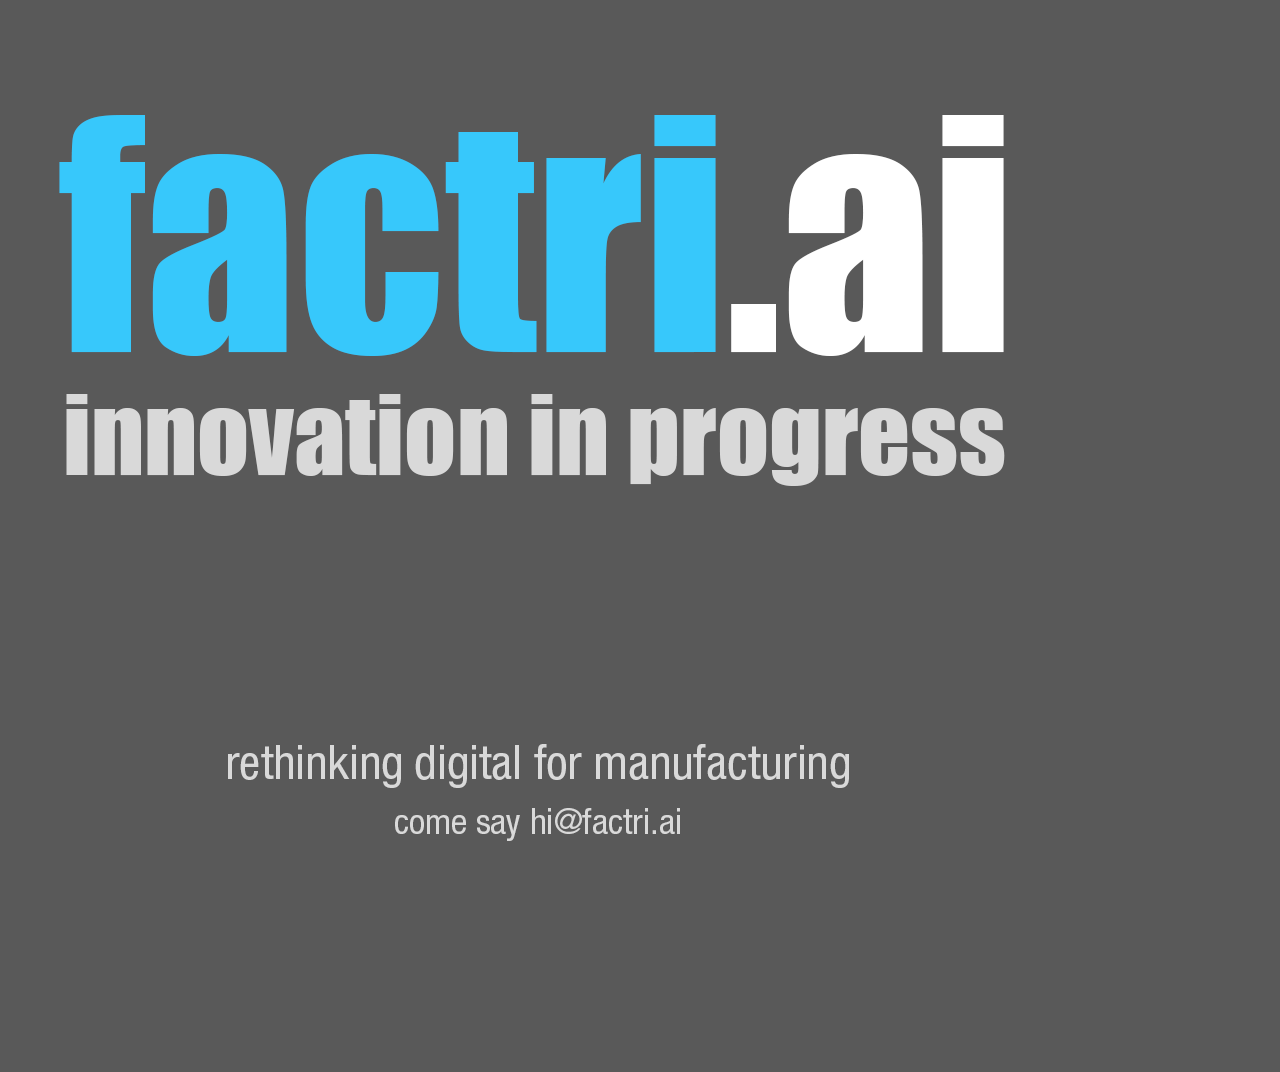
<file: index.html>
<!DOCTYPE html>
<html>
  <head>
    <meta charset="utf-8">
    <title>factri.ai</title>
    <link rel="stylesheet" href="style.css">
  </head>
  <body>
    <img src="logo.png" alt="logo">
  </body>
</html>
</file>
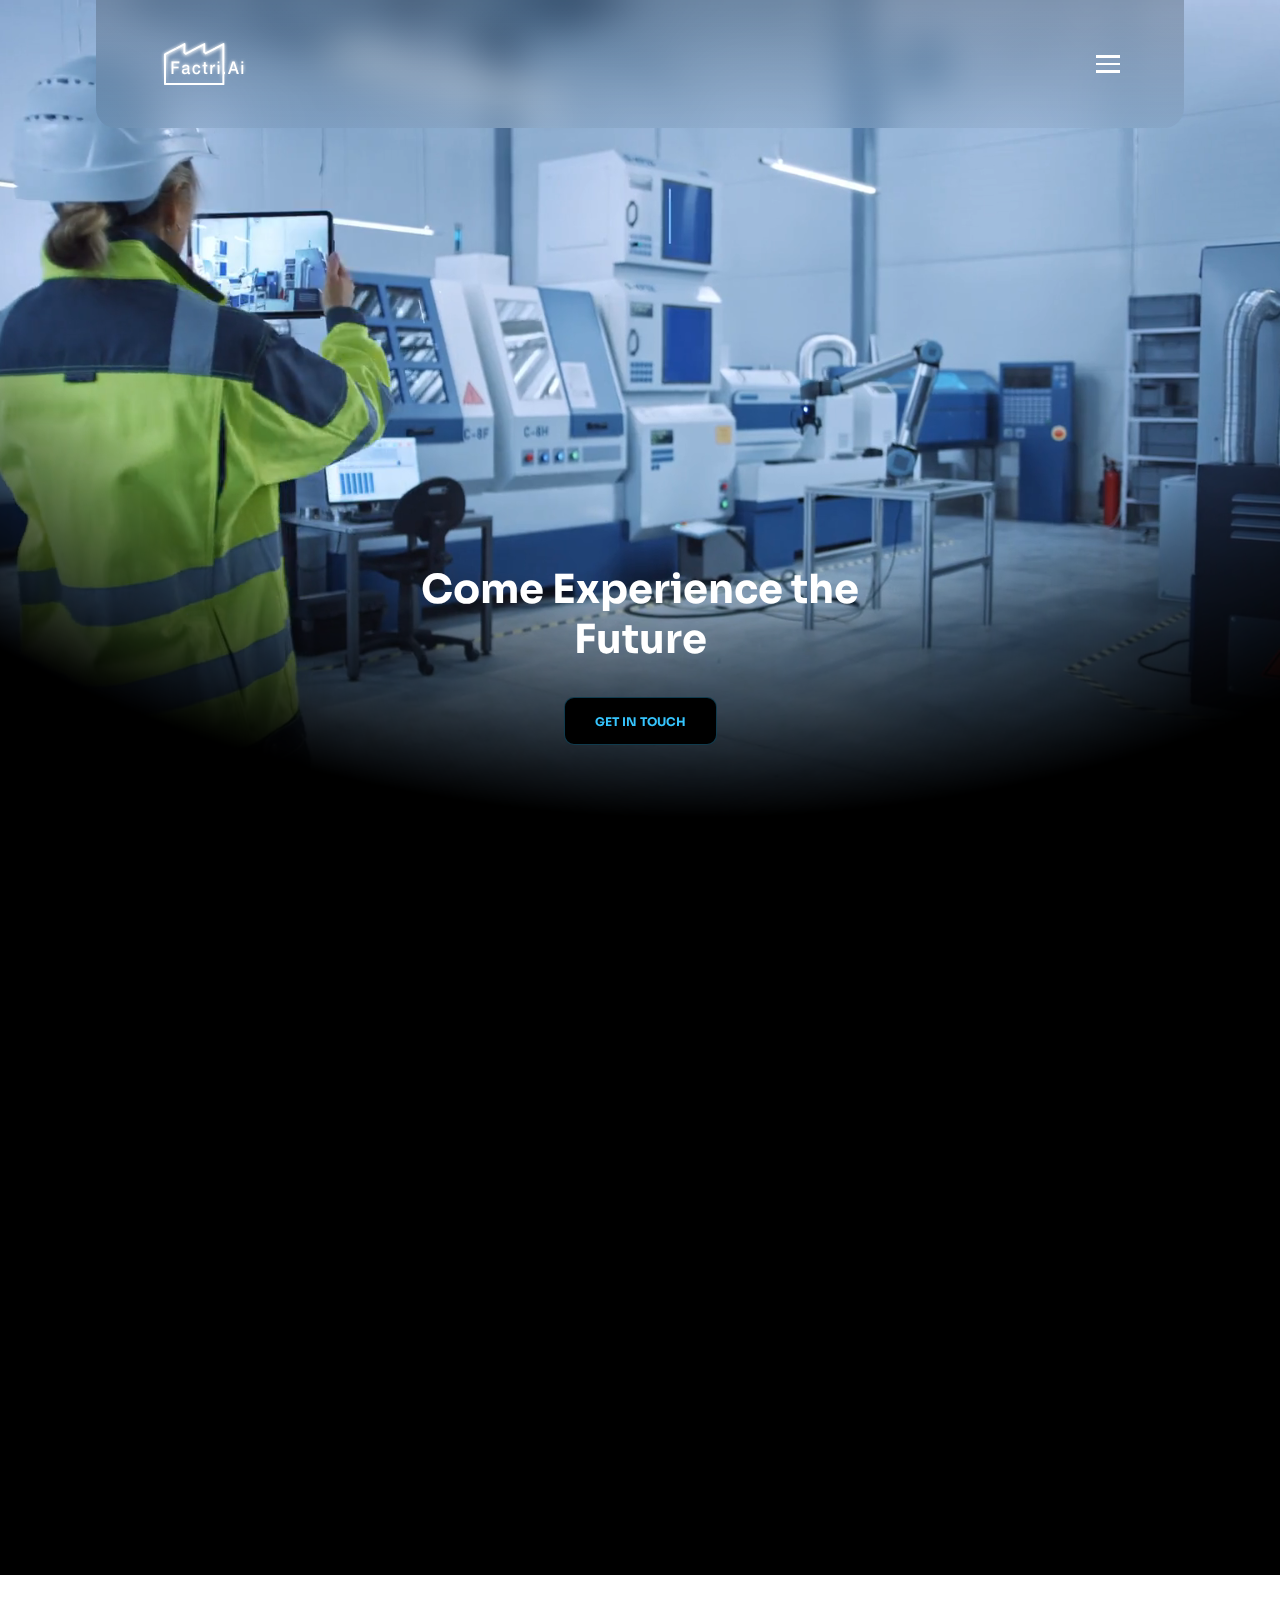
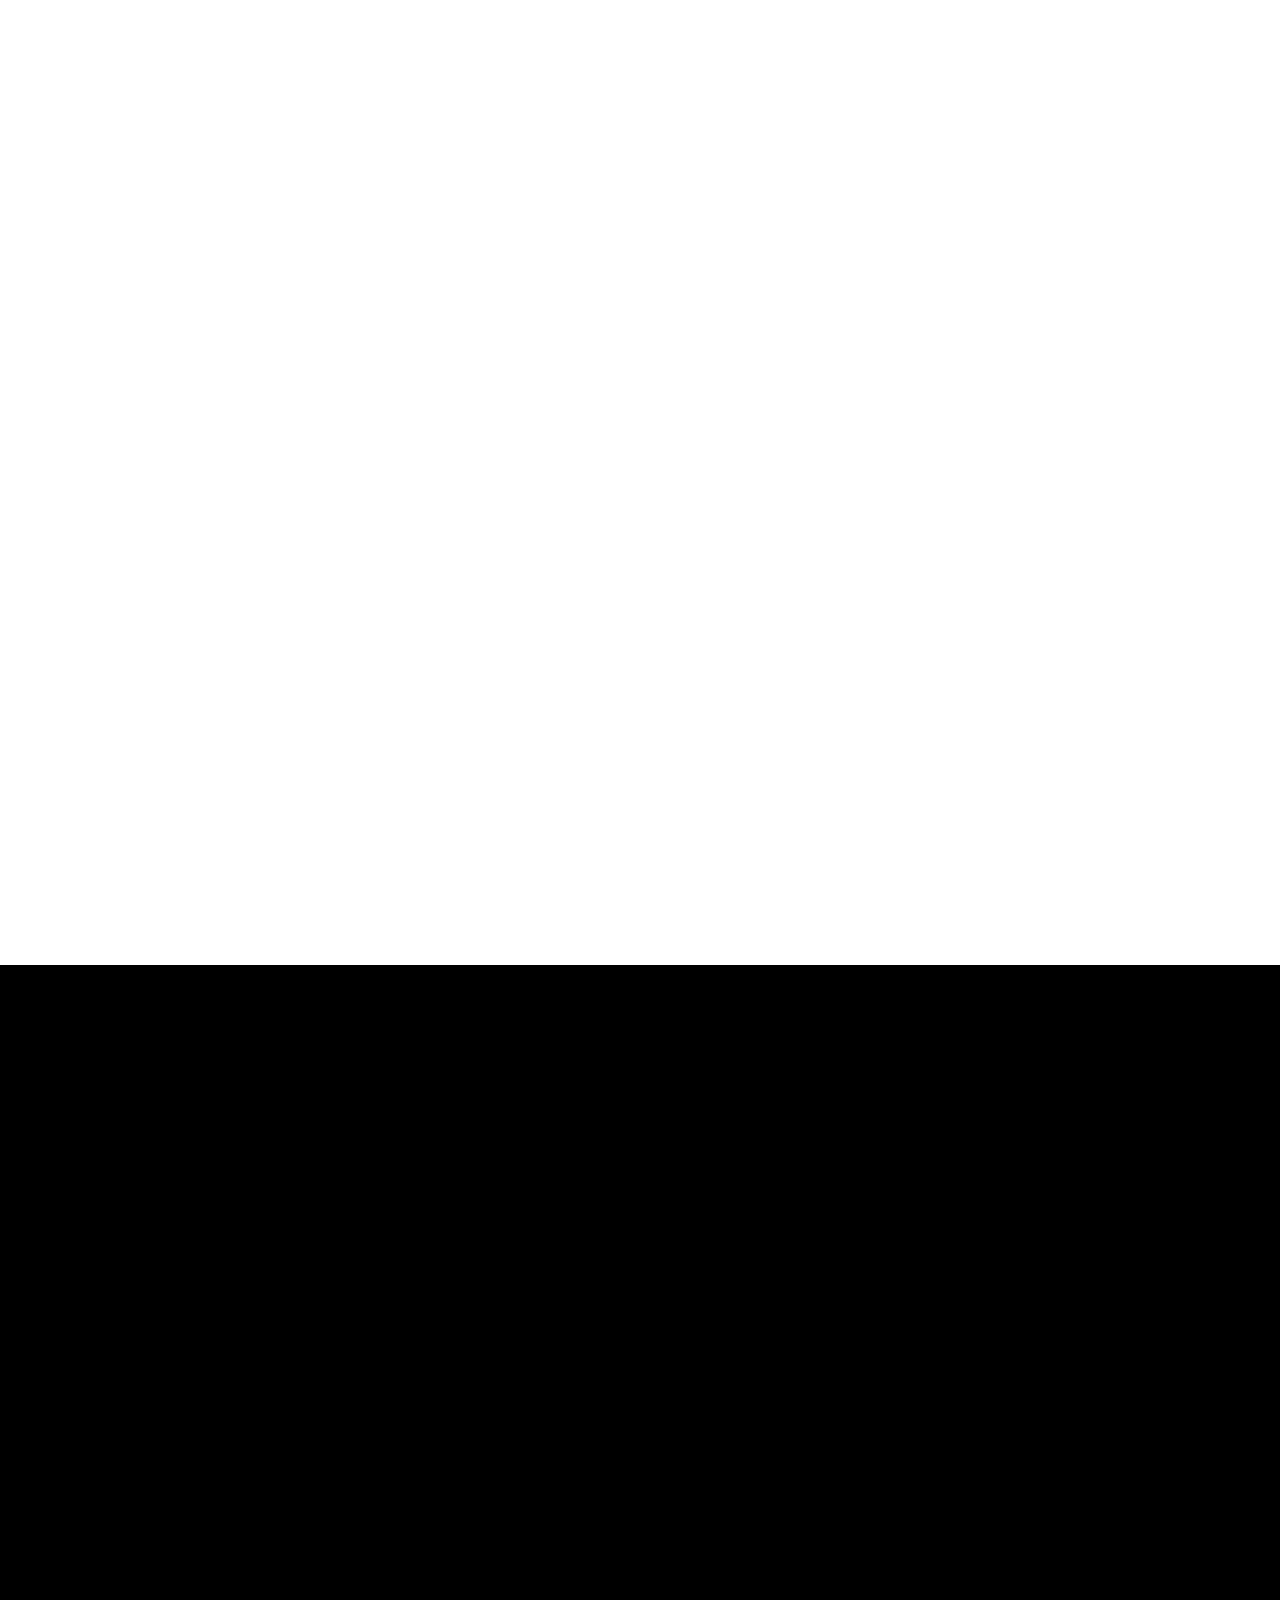
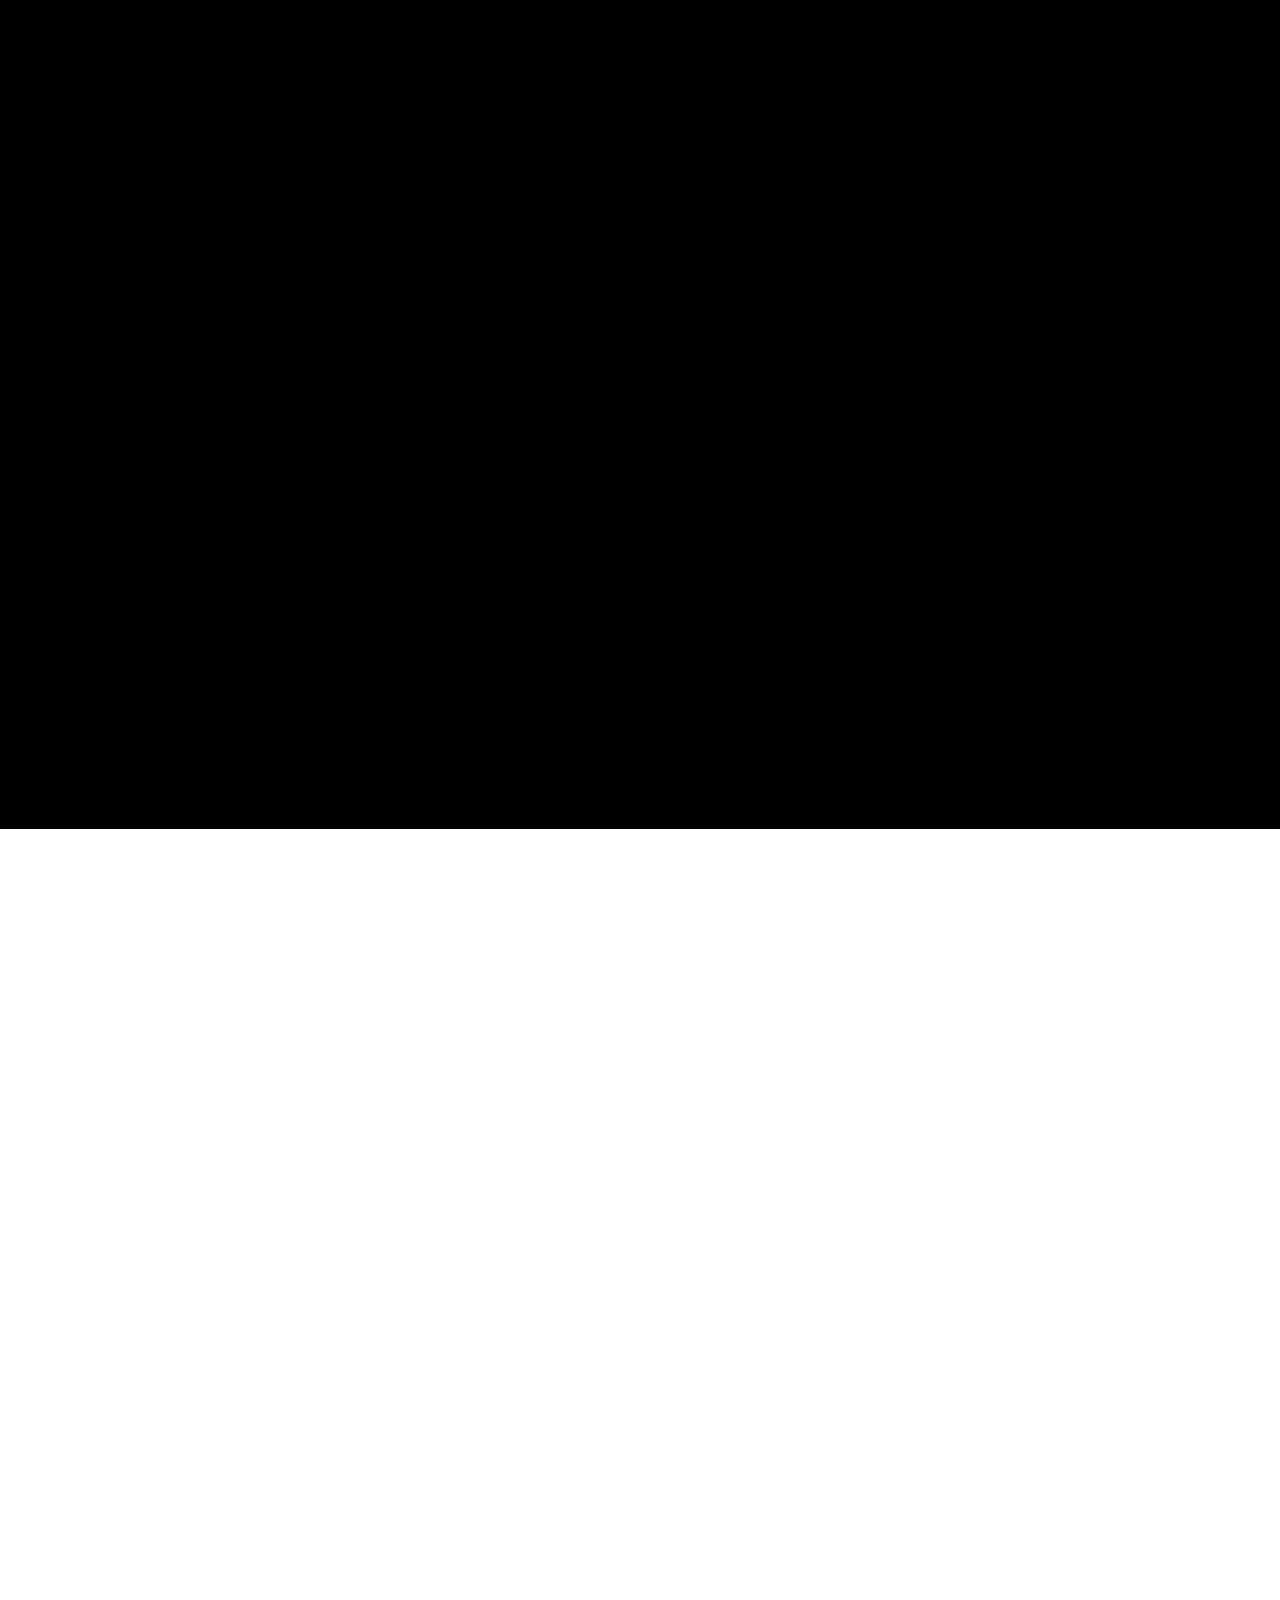
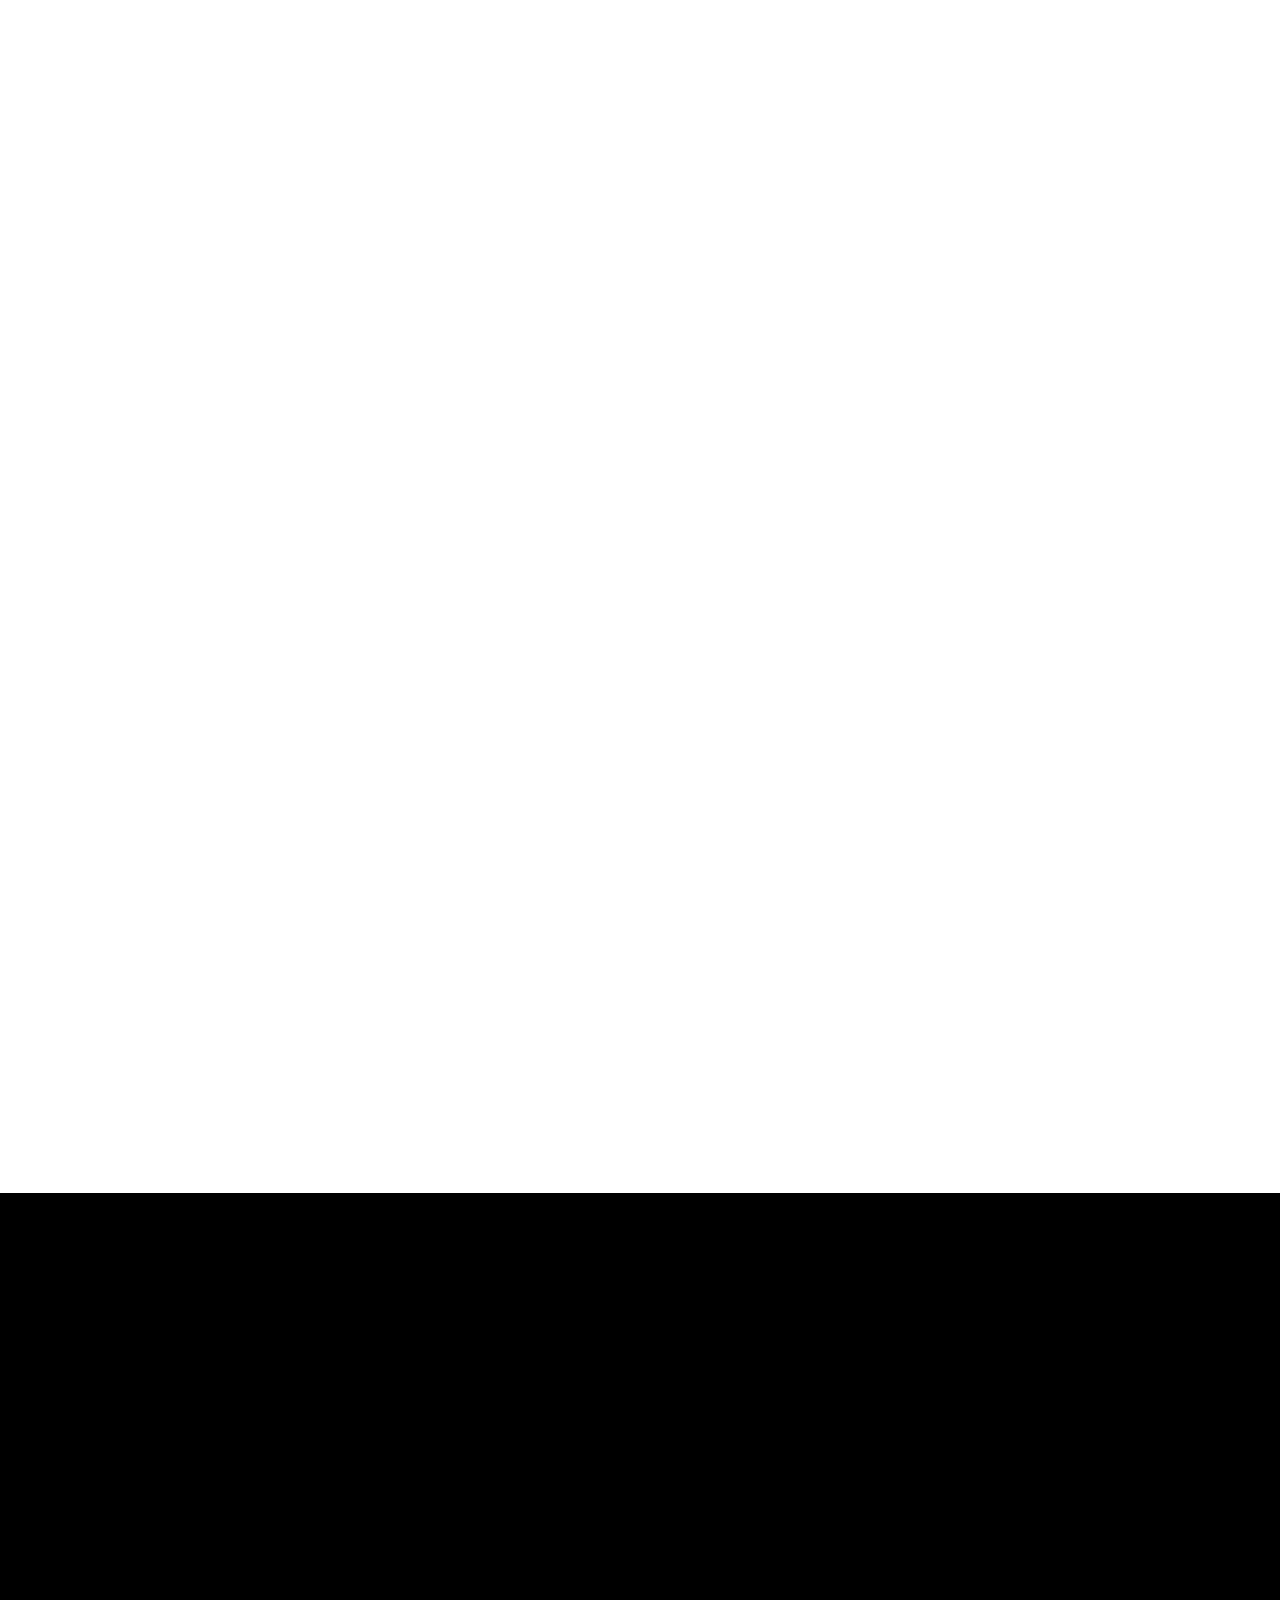
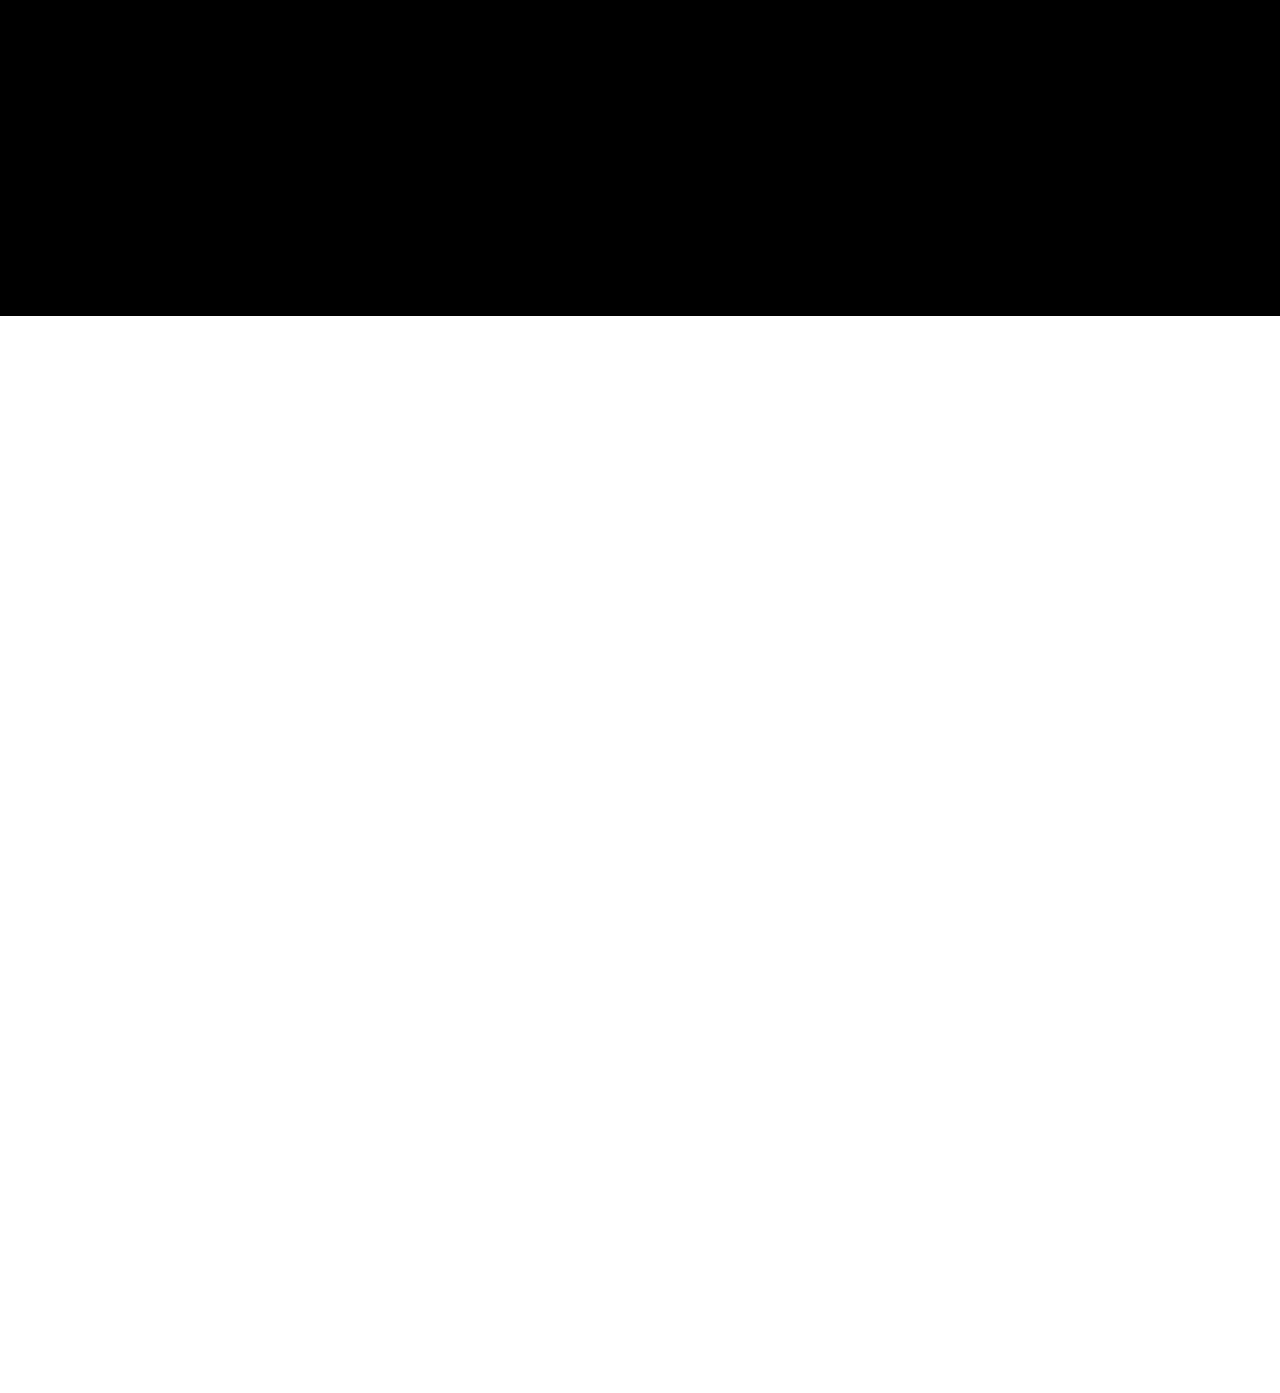
<file: public/index.html>
<!DOCTYPE html>
<html lang="en">

<head>
    <meta charset="UTF-8">
    <meta name="viewport" content="width=device-width, initial-scale=1.0">
    <title>Factri</title>

    <!-- OwlCarousel -->
    <link rel="stylesheet"
        href="https://cdnjs.cloudflare.com/ajax/libs/OwlCarousel2/2.3.4/assets/owl.carousel.min.css" />
    <link rel="stylesheet"
        href="https://cdnjs.cloudflare.com/ajax/libs/OwlCarousel2/2.3.4/assets/owl.theme.default.min.css" />
    <!-- AOS -->
    <link rel="stylesheet" href="https://unpkg.com/aos@next/dist/aos.css" />
    <!-- Style -->
    <link rel="stylesheet" href="assets/css/style.css">
</head>

<body>

    <!-- header -->
    <header>
        <div class="navbar">
            <div class="navbar_logo">
                <a href="index.html">
                    <img src="assets/images/logo.png" alt="">
                </a>
            </div>
            <div class="navbar_hamburger">
                <span></span>
                <span></span>
                <span></span>
            </div>
        </div>
        <div class="navbar_hamburger_menu">
            <ul>
                <li>
                    <a href="index.html" class="active">
                        <span>Home</span>
                        <span>Home</span>
                    </a>
                </li>
                <li>
                    <a href="about.html">
                        <span>About</span>
                        <span>About</span>
                    </a>
                </li>
                <li>
                    <a href="contact.html">
                        <span>Contact</span>
                        <span>Contact</span>
                    </a>
                </li>
            </ul>
        </div>
    </header>

    <main>
        <div class="home">
            <section>
                <div class="video_sec scrollme">
                    <div class="video_sec--video animateme" data-when="span" data-from="0" data-to="1"
                        data-easing="linear" data-scale="1.35">
                        <video width="320" height="240" muted autoplay loop>
                            <source src="assets/videos/main.mp4" type="video/mp4">
                            Your browser does not support the video tag.
                        </video>
                    </div>
                    <div class="video_sec_info white_text" data-aos="fade-in">
                        <div class="subtitle animateme" data-when="span" data-from="0" data-to="1" data-easing="linear"
                            data-translateY="-350">Come Experience
                            the Future</div>
                        <div class="animateme" data-when="span" data-from="0" data-to="1" data-easing="linear"
                            data-translateY="-250">
                            <a href="contact.html" class="primary_btn">GET IN TOUCH</a>
                        </div>
                    </div>
                </div>
            </section>

            <section>
                <div class="dark_bg">
                    <div class="container">
                        <div class="block_v1">
                            <div class="main_title white_text" data-aos="fade-in">A Smart Assistant for your Smart
                                Factory!</div>
                            <div class="text_center" data-aos="fade-in">
                                <a href="about.html" class="primary_btn">LEARN MORE</a>
                            </div>
                        </div>
                    </div>
                </div>
            </section>

            <section>
                <div class="content">
                    <div class="container">
                        <div class="grid cols_2">
                            <div class="grid_each">
                                <div class="logo_v2" data-aos="fade-in">
                                    <img src="assets/images/logo-2.svg" alt="">
                                </div>
                            </div>
                            <div class="grid_each">
                                <div class="subtitle" data-aos="fade-in">
                                    DataWiz makes your factory smarter!
                                </div>
                                <div class="list" data-aos="fade-in">
                                    <div class="list_each">
                                        — Realtime visibility
                                    </div>
                                    <div class="list_each">
                                        — Increased traceability
                                    </div>
                                </div>
                            </div>
                        </div>
                    </div>
                </div>
            </section>



            <section>

            </section>


            <section>
                <div class="video_center" data-aos="fade-in">
                    <div class="video_center_inner">
                        <div class="case_carousel_each no_fade">
                            <div class="case_carousel_each--video">
                                <video width="320" height="240" autoplay loop muted>
                                    <source src="assets/videos/1.mp4" type="video/mp4">
                                    Your browser does not support the video tag.
                                </video>
                            </div>
                            <!-- <div class="case_carousel_each_info">
                                <div class="case_carousel_each_info_top">
                                    &nbsp;
                                </div>
                                <div class="case_carousel_each_info_btm">
                                    <span class="play">
                                        <img src="assets/images/play.svg" alt="">
                                    </span>
                                </div>
                            </div> -->
                        </div>
                    </div>
                </div>
                <div class="dark_bg">
                    <div class="container">
                        <div class="content">
                            <div class="grid cols_2">
                                <div class="grid_each">
                                    <div class="subtitle2 max_width500 white_text_v2" data-aos="fade-in">
                                        DataWiz is a no-code / low-code Industry 4.0 platform that
                                        simplifies the process of data capture to decision making for manufacturing
                                        organizations.
                                    </div>
                                </div>
                                <div class="grid_each">
                                    <div class="subtext2 max_width400 white_text_v2" data-aos="fade-in">
                                        DataWiz allows users to capture, connect and access various types of factory
                                        data on
                                        one common platform enabling cross-functional analytics and AI/ML driven
                                        manufacturing intelligence.
                                    </div>
                                </div>
                            </div>
                        </div>
                        <div class="content">
                            <div class="title white_text_v2 max_width980" data-aos="fade-in">
                                Digitize, Visualize & Analyze any type of factory data
                                in real time
                            </div>
                            <div class="cus_tabs">
                                <!-- Tabs -->
                                <div class="cus_tabs_flex" data-aos="fade-in">
                                    <div class="cus_tabs_list">
                                        <a href="#" class="tab active" data-toggle-target=".tab-content-1">Last Mile
                                            Data Capture</a>
                                        <a href="#" class="tab" data-toggle-target=".tab-content-2">Data Management
                                            & Integrations</a>
                                        <a href="#" class="tab" data-toggle-target=".tab-content-3">AI Driven Reporting
                                            & Analytics</a>
                                    </div>
                                    <div class="mob_hide">
                                        <a href="contact.html" class="primary_btn">GET IN TOUCH</a>
                                    </div>
                                </div>
                                <div class="" data-aos="fade-in">
                                    <!-- Content -->
                                    <div class="tab-content tab-content-1 active">
                                        <div class="tab-content-img">
                                            <img src="assets/images/tab.jpeg" alt="">
                                        </div>
                                        <div class="tab-content-text">
                                            <div class="subtitle2 white_text_v2 max_width500">
                                                Our out-of-the-box mobile
                                                app
                                                allows factory users to capture and add
                                                context to any type of factory data directly at source.
                                            </div>
                                            <div class="subtext2 white_text_v2 max_width500">
                                                It supports multiple
                                                methods of
                                                contactless data capture such as NFC, QR,
                                                Barcode and Face ID making it the most flexible and easy way for
                                                factories
                                                to go completely paperless at every stage of production.
                                            </div>
                                        </div>
                                    </div>
                                    <div class="tab-content tab-content-2">
                                        <div class="tab-content-img">
                                            <img src="assets/images/tab-2.jpeg" alt="">
                                        </div>
                                        <div class="tab-content-text">
                                            <div class="subtitle2 white_text_v2 max_width500">
                                                With open access APIs and industry standard data structures, DataWiz
                                                plays nice with every other system in your factory.
                                            </div>
                                            <div class="subtext2 white_text_v2 max_width500">
                                                All manufacturing master data can either be created directly in DataWiz
                                                or seamlessly integrated from existing systems (e.g. SAP). DataWiz can
                                                also be connected to IoT sensors & machines.
                                            </div>
                                        </div>
                                    </div>
                                    <div class="tab-content tab-content-3">
                                        <div class="tab-content-img">
                                            <img src="assets/images/tab-3.jpeg" alt="">
                                        </div>
                                        <div class="tab-content-text">
                                            <div class="subtitle2 white_text_v2 max_width500">
                                                The real power of DataWiz comes from its highly flexible and easy to
                                                configure real time reporting and analytics capability
                                            </div>
                                            <div class="subtext2 white_text_v2 max_width500">
                                                which allows users to not only build powerful reports and dashboards but
                                                also leverage the power of an AI driven smart manufacturing assistant
                                                for added value insights and recommendations.
                                            </div>
                                        </div>
                                    </div>
                                </div>
                                <div class="desk_hide">
                                    <a href="contact.html" class="primary_btn">GET IN TOUCH</a>
                                </div>
                            </div>
                        </div>
                    </div>
                </div>
            </section>

            <!-- leadership -->
            <section>
                <div class="leadership">
                    <div class="container">
                        <div class="title black_text_v2" data-aos="fade-in">
                            Recognition <br>
                            & Thought Leadership
                        </div>
                        <div class="leadership_carousel" data-aos="fade-in">
                            <div class="owl-carousel owl-theme">
                                <div class="leadership_carousel_each">
                                    <div class="leadership_carousel_each_info">
                                        <div class="leadership_carousel_each_info--text">
                                            Alumni of <b>Target Accelerator Program</b> run by the US retail giant whom
                                            we are supporting to accelerate digital transformation in their supplier
                                            base.
                                        </div>
                                        <div class="leadership_carousel_each_info--img">
                                            <img src="assets/images/leadership/6.png" class="three" alt="">
                                            <img src="assets/images/leadership/7.png" class="five" alt="">
                                        </div>
                                    </div>
                                </div>
                                <div class="leadership_carousel_each">
                                    <div class="leadership_carousel_each_info">
                                        <div class="leadership_carousel_each_info--text">
                                            Incubated at <b>NASSCOM CoE</b> for <b>IoT & AI</b> with product showcased
                                            at NASSCOM's one-of-a-kind <b>Smart Manufacturing Competency Center.</b>
                                        </div>
                                        <div class="leadership_carousel_each_info--img">
                                            <img src="assets/images/leadership/5.png" class="four" alt="">
                                        </div>
                                    </div>
                                </div>
                                <div class="leadership_carousel_each">
                                    <div class="leadership_carousel_each_info">
                                        <div class="leadership_carousel_each_info--text">
                                            Awarded as <b>'Top Startup'</b> at <b>CII's Annual Startup Summit</b> in the
                                            category of <b>'Digitisation'</b> organised by <b>Confederation of Indian
                                                Industry.</b>
                                        </div>
                                        <div class="leadership_carousel_each_info--img">
                                            <img src="assets/images/leadership/9.png" class="six" alt="">
                                            <img src="assets/images/leadership/8.png" class="two" alt="">
                                            <img src="assets/images/leadership/3.png" class="five" alt="">
                                        </div>
                                    </div>
                                </div>
                                <div class="leadership_carousel_each">
                                    <div class="leadership_carousel_each_info">
                                        <div class="leadership_carousel_each_info--text">
                                            Featured at <b>NASSCOM Technology & Leadership Forum 2023</b> (Asia's
                                            largest tech forum) for our work towards digitising India’s Manufacturing
                                            Sector.
                                        </div>
                                        <div class="leadership_carousel_each_info--img">
                                            <img src="assets/images/leadership/1.png" class="six" alt="">
                                            <img src="assets/images/leadership/2.png" class="two" alt="">
                                            <img src="assets/images/leadership/10.png" class="three" alt="">
                                            <img src="assets/images/leadership/4.png" class="four" alt="">
                                            <img src="assets/images/leadership/11.png" class="seven" alt="">
                                        </div>
                                    </div>
                                </div>
                            </div>
                        </div>
                    </div>
                </div>
            </section>

            <!-- testimonials -->
            <div class="full_width_container">
                <div class="testimonials">
                    <div class="team_carousel" data-aos="fade-in">
                        <div class="owl-carousel owl-theme">
                            <div class="team_carousel_each">
                                <div class="testimonials_each">
                                    <div class="testimonials_each--title">
                                        “One of a kind in the manufacturing industry. I have worked for 22 years and
                                        always wanted to have this type of tool.”
                                    </div>
                                    <div class="testimonials_each--profile">
                                        <img src="assets/images/testimonial-1.png" alt="">
                                    </div>
                                    <div class="testimonials_each--info">
                                        <span class="name">Raghuram Penukonda</span>
                                        <span class="position">Kyukuto Satrac</span>
                                    </div>
                                    <div class="testimonials_each--text">
                                        Datawiz user since April 2022
                                    </div>
                                </div>
                            </div>
                            <div class="team_carousel_each">
                                <div class="testimonials_each">
                                    <div class="testimonials_each--title">
                                        “We have witnessed time savings and monetary benefits. Our data accuracy has
                                        increased and paperwork eliminated."
                                    </div>
                                    <div class="testimonials_each--profile">
                                        <img src="assets/images/testimonial-2.png" alt="">
                                    </div>
                                    <div class="testimonials_each--info">
                                        <span class="name">Anil Sharma</span>
                                        <span class="position">Devgiri Exports</span>
                                    </div>
                                    <div class="testimonials_each--text">
                                        Datawiz user since November 2020
                                    </div>
                                </div>
                            </div>
                        </div>
                    </div>
                </div>
            </div>


            <!-- case studies -->
            <section>
                <div class="content dark_bg pb-0">
                    <div class="container">
                        <div class="title white_text_v2" data-aos="fade-in">Case Studies, <br> Clients & Partners</div>
                    </div>
                    <div class="case_carousel" data-aos="fade-in">
                        <div class="owl-carousel owl-theme">
                            <div class="case_carousel_each">
                                <div class="case_carousel_each--video"
                                    data-src="https://www.youtube.com/embed/IJW0XX6f3js?si=CEPUvXvPo7IiMsX8">
                                    <!-- <video width="320" height="240">
                                        <source src="assets/videos/Devgiri.mp4" type="video/mp4">
                                        Your browser does not support the video tag.
                                    </video> -->
                                    <img src="assets/videos/SATRAC.jpg" alt="">
                                </div>
                                <div class="case_carousel_each_info">
                                    <div class="case_carousel_each_info_top">
                                        <span class="name">SATRAC</span>
                                        <span class="text">Journey with <b>DataWiz</b></span>
                                    </div>
                                    <div class="case_carousel_each_info_btm">
                                        <span class="play">
                                            <img src="assets/images/play.svg" alt="">
                                        </span>
                                        <span class="logoby">
                                            <img src="assets/images/datawiz-logo.svg" alt="">
                                            <span>
                                                By <b>Factri.Ai</b>
                                            </span>
                                        </span>
                                    </div>
                                </div>
                            </div>
                            <div class="case_carousel_each">
                                <div class="case_carousel_each--video"
                                    data-src="https://www.youtube.com/embed/Ni9Vjyg268A?si=nqnw8_XEb_XAxs1e">
                                    <img src="assets/videos/DEVGIRI.jpg" alt="">
                                </div>
                                <div class="case_carousel_each_info">
                                    <div class="case_carousel_each_info_top">
                                        <span class="name">DEVGIRI</span>
                                        <span class="text">Journey with<b>DataWiz</b></span>
                                    </div>
                                    <div class="case_carousel_each_info_btm">
                                        <span class="play">
                                            <img src="assets/images/play.svg" alt="">
                                        </span>
                                        <span class="logoby">
                                            <img src="assets/images/datawiz-logo.svg" alt="">
                                            <span>
                                                By <b>Factri.Ai</b>
                                            </span>
                                        </span>
                                    </div>
                                </div>
                            </div>
                            <div class="case_carousel_each">
                                <div class="case_carousel_each--video"
                                    data-src="https://www.youtube.com/embed/MszcdA5_8vA?si=7A7CHFUDxw-CW2Ze">
                                    <img src="assets/videos/FACTORY.jpg" alt="">
                                </div>
                                <div class="case_carousel_each_info">
                                    <div class="case_carousel_each_info_top">
                                        <span class="name">FACTORY</span>
                                        <span class="text">Journey with <b>DataWiz</b></span>
                                    </div>
                                    <div class="case_carousel_each_info_btm">
                                        <span class="play">
                                            <img src="assets/images/play.svg" alt="">
                                        </span>
                                        <span class="logoby">
                                            <img src="assets/images/datawiz-logo.svg" alt="">
                                            <span>
                                                By <b>Factri.Ai</b>
                                            </span>
                                        </span>
                                    </div>
                                </div>
                            </div>
                            <div class="case_carousel_each">
                                <div class="case_carousel_each--video"
                                    data-src="https://www.youtube.com/embed/5za5pB77ybw?si=qd86b-xZ0gRr1wBW">
                                    <img src="assets/videos/JVS-EXPORTS.jpg" alt="">
                                </div>
                                <div class="case_carousel_each_info">
                                    <div class="case_carousel_each_info_top">
                                        <span class="name">JVS EXPORTS</span>
                                        <span class="text">Journey with <b>DataWiz</b></span>
                                    </div>
                                    <div class="case_carousel_each_info_btm">
                                        <span class="play">
                                            <img src="assets/images/play.svg" alt="">
                                        </span>
                                        <span class="logoby">
                                            <img src="assets/images/datawiz-logo.svg" alt="">
                                            <span>
                                                By <b>Factri.Ai</b>
                                            </span>
                                        </span>
                                    </div>
                                </div>
                            </div>
                            <div class="case_carousel_each">
                                <div class="case_carousel_each--video"
                                    data-src="https://www.youtube.com/embed/H5-DiEIze4c?si=fX5ey4trNiHrr57F">
                                    <img src="assets/videos/AVI-HEALTHCARE.jpg" alt="">
                                </div>
                                <div class="case_carousel_each_info">
                                    <div class="case_carousel_each_info_top">
                                        <span class="name">AVI HEALTHCARE</span>
                                        <span class="text">Journey with <b>DataWiz</b></span>
                                    </div>
                                    <div class="case_carousel_each_info_btm">
                                        <span class="play">
                                            <img src="assets/images/play.svg" alt="">
                                        </span>
                                        <span class="logoby">
                                            <img src="assets/images/datawiz-logo.svg" alt="">
                                            <span>
                                                By <b>Factri.Ai</b>
                                            </span>
                                        </span>
                                    </div>
                                </div>
                            </div>
                        </div>
                    </div>
                </div>
            </section>

            <div class="case_modal">
                <div class="case_modal--close">
                    <span></span>
                    <span></span>
                </div>
                <div class="case_modal_inner">
                    <div class="videoWrapper">
                        <iframe width="560" height="315" src="" title="YouTube video player" frameborder="0"
                            allow="accelerometer; autoplay; clipboard-write; encrypted-media; gyroscope; picture-in-picture; web-share"
                            allowfullscreen></iframe>
                    </div>
                </div>
            </div>


            <!-- logos -->
            <section>
                <div class="logos">
                    <div class="container">
                        <div class="logos_carousel" data-reverse="false" data-aos="fade-in">
                            <div class="owl-carousel owl-theme">
                                <div class="logos_carousel_each">
                                    <img src="assets/images/logos/1.png" alt="">
                                </div>
                                <div class="logos_carousel_each">
                                    <img src="assets/images/logos/2.png" alt="">
                                </div>
                                <div class="logos_carousel_each">
                                    <img src="assets/images/logos/3.png" alt="">
                                </div>
                                <div class="logos_carousel_each">
                                    <img src="assets/images/logos/4.png" alt="">
                                </div>
                                <div class="logos_carousel_each">
                                    <img src="assets/images/logos/5.png" alt="">
                                </div>
                                <div class="logos_carousel_each">
                                    <img src="assets/images/logos/6.png" alt="">
                                </div>
                                <div class="logos_carousel_each">
                                    <img src="assets/images/logos/7.png" alt="">
                                </div>
                                <div class="logos_carousel_each">
                                    <img src="assets/images/logos/8.png" alt="">
                                </div>
                                <div class="logos_carousel_each">
                                    <img src="assets/images/logos/9.png" alt="">
                                </div>
                                <div class="logos_carousel_each">
                                    <img src="assets/images/logos/10.png" alt="">
                                </div>
                            </div>
                        </div>

                        <div class="logos_carousel" data-reverse="true" data-aos="fade-in">
                            <div class="owl-carousel owl-theme">
                                <div class="logos_carousel_each">
                                    <img src="assets/images/logos/11.png" alt="">
                                </div>
                                <div class="logos_carousel_each">
                                    <img src="assets/images/logos/12.png" alt="">
                                </div>
                                <div class="logos_carousel_each">
                                    <img src="assets/images/logos/13.png" alt="">
                                </div>
                                <div class="logos_carousel_each">
                                    <img src="assets/images/logos/14.png" alt="">
                                </div>
                                <div class="logos_carousel_each">
                                    <img src="assets/images/logos/15.png" alt="">
                                </div>
                                <div class="logos_carousel_each">
                                    <img src="assets/images/logos/16.png" alt="">
                                </div>
                                <div class="logos_carousel_each">
                                    <img src="assets/images/logos/17.png" alt="">
                                </div>
                                <div class="logos_carousel_each">
                                    <img src="assets/images/logos/18.png" alt="">
                                </div>
                                <div class="logos_carousel_each">
                                    <img src="assets/images/logos/19.png" alt="">
                                </div>
                            </div>
                        </div>
                    </div>
                </div>
            </section>

            <!-- get in touch -->
            <section>
                <div class="container">
                    <div class="get_in_touch" data-aos="fade-in">
                        <div class="title white_text text_center">
                            Come Experience <br>
                            the Future
                        </div>
                        <div class="text_center">
                            <a href="contact.html" class="primary_btn">GET IN TOUCH</a>
                        </div>
                    </div>
                </div>
            </section>

            <!-- footer -->
            <div class="footer" data-aos="fade-in">
                <div class="container">
                    <div class="footer_inner">
                        © 2023 by Factri.Ai | All rights reserved
                    </div>
                </div>
            </div>
        </div>
    </main>

    <!-- jQuery CDN -->
    <script src="https://ajax.googleapis.com/ajax/libs/jquery/2.1.4/jquery.min.js"></script>
    <!-- OwlCarousel -->
    <script src='https://cdnjs.cloudflare.com/ajax/libs/OwlCarousel2/2.3.4/owl.carousel.min.js'></script>
    <!-- AOS -->
    <script src="https://unpkg.com/aos@next/dist/aos.js"></script>
    <!-- GSAP -->
    <script src="assets/js/gsap.min.js"></script>
    <!-- Scroll Me -->
    <script src="assets/js/jquery.scrollme.min.js"></script>
    <!-- Google Captcha -->
    <script src='https://www.google.com/recaptcha/api.js'></script>
    <!-- Main -->
    <script src="assets/js/main.js"></script>
</body>

</html>
</file>
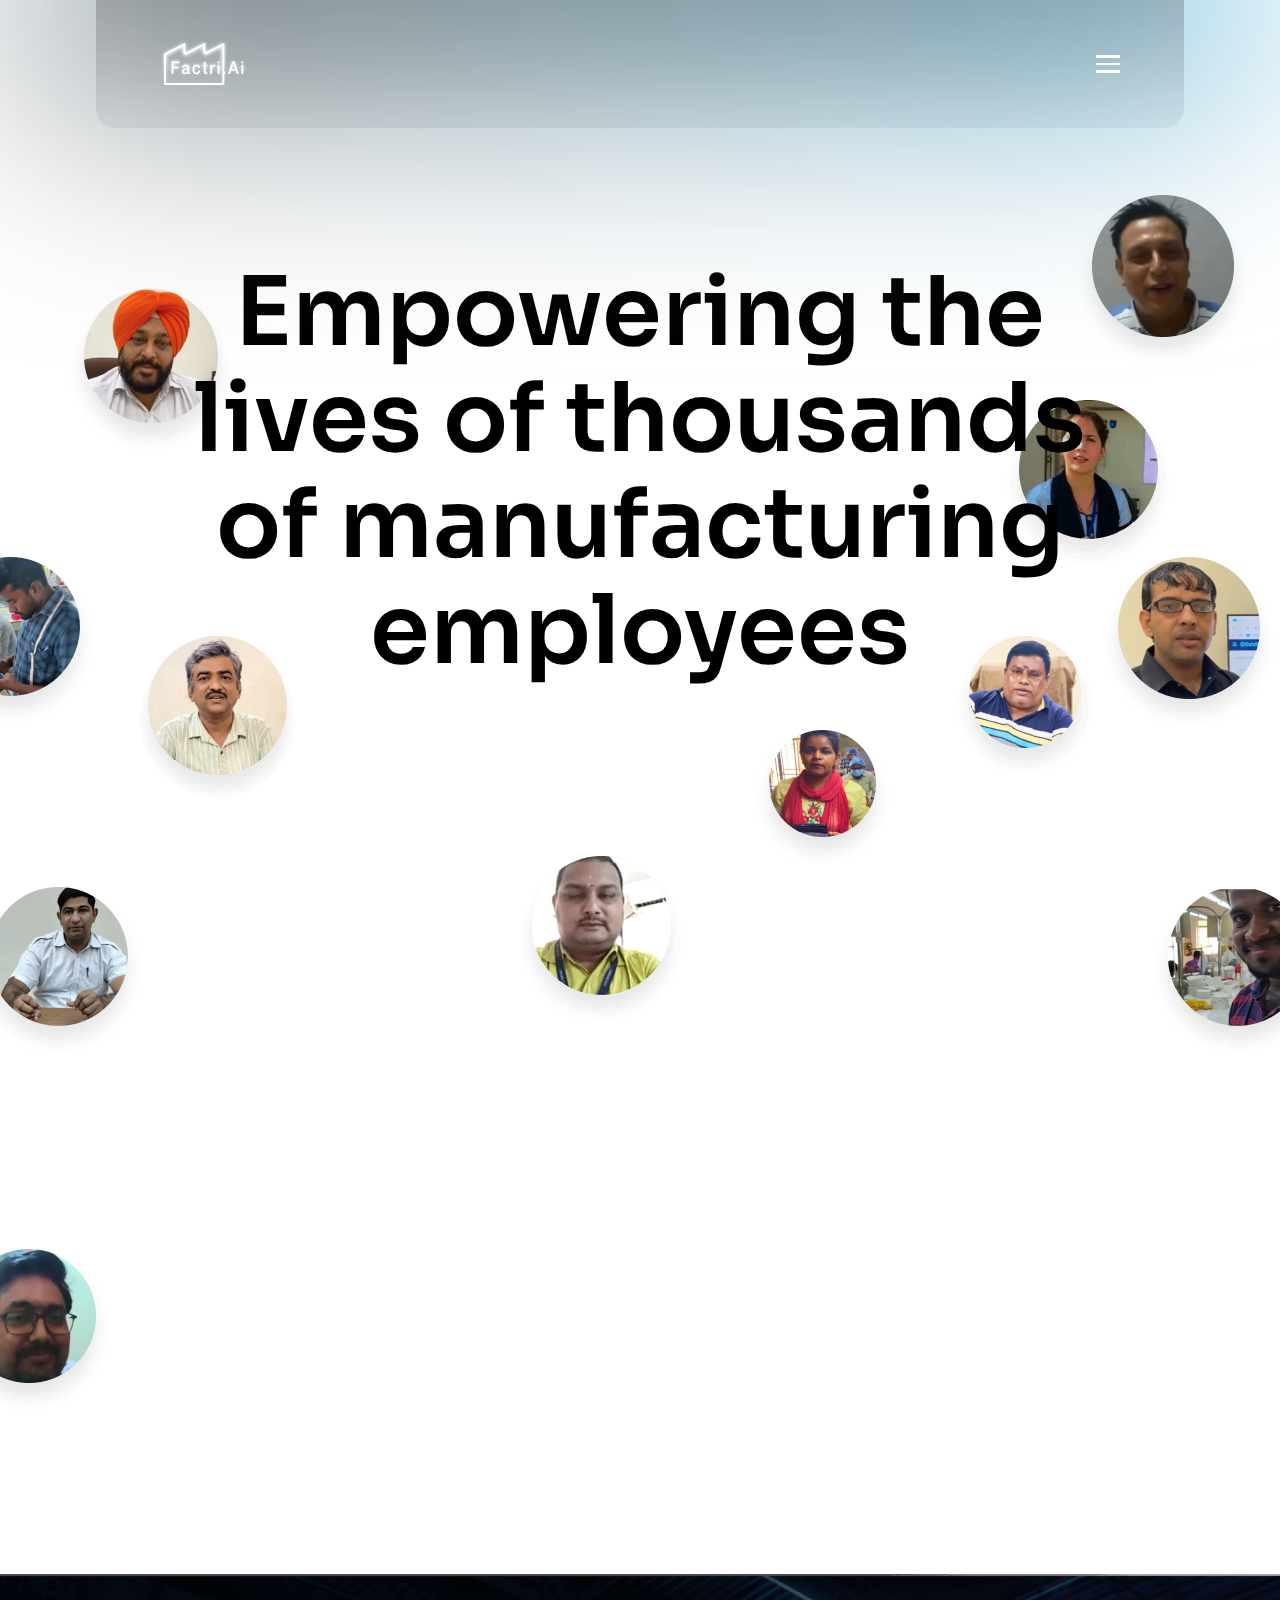
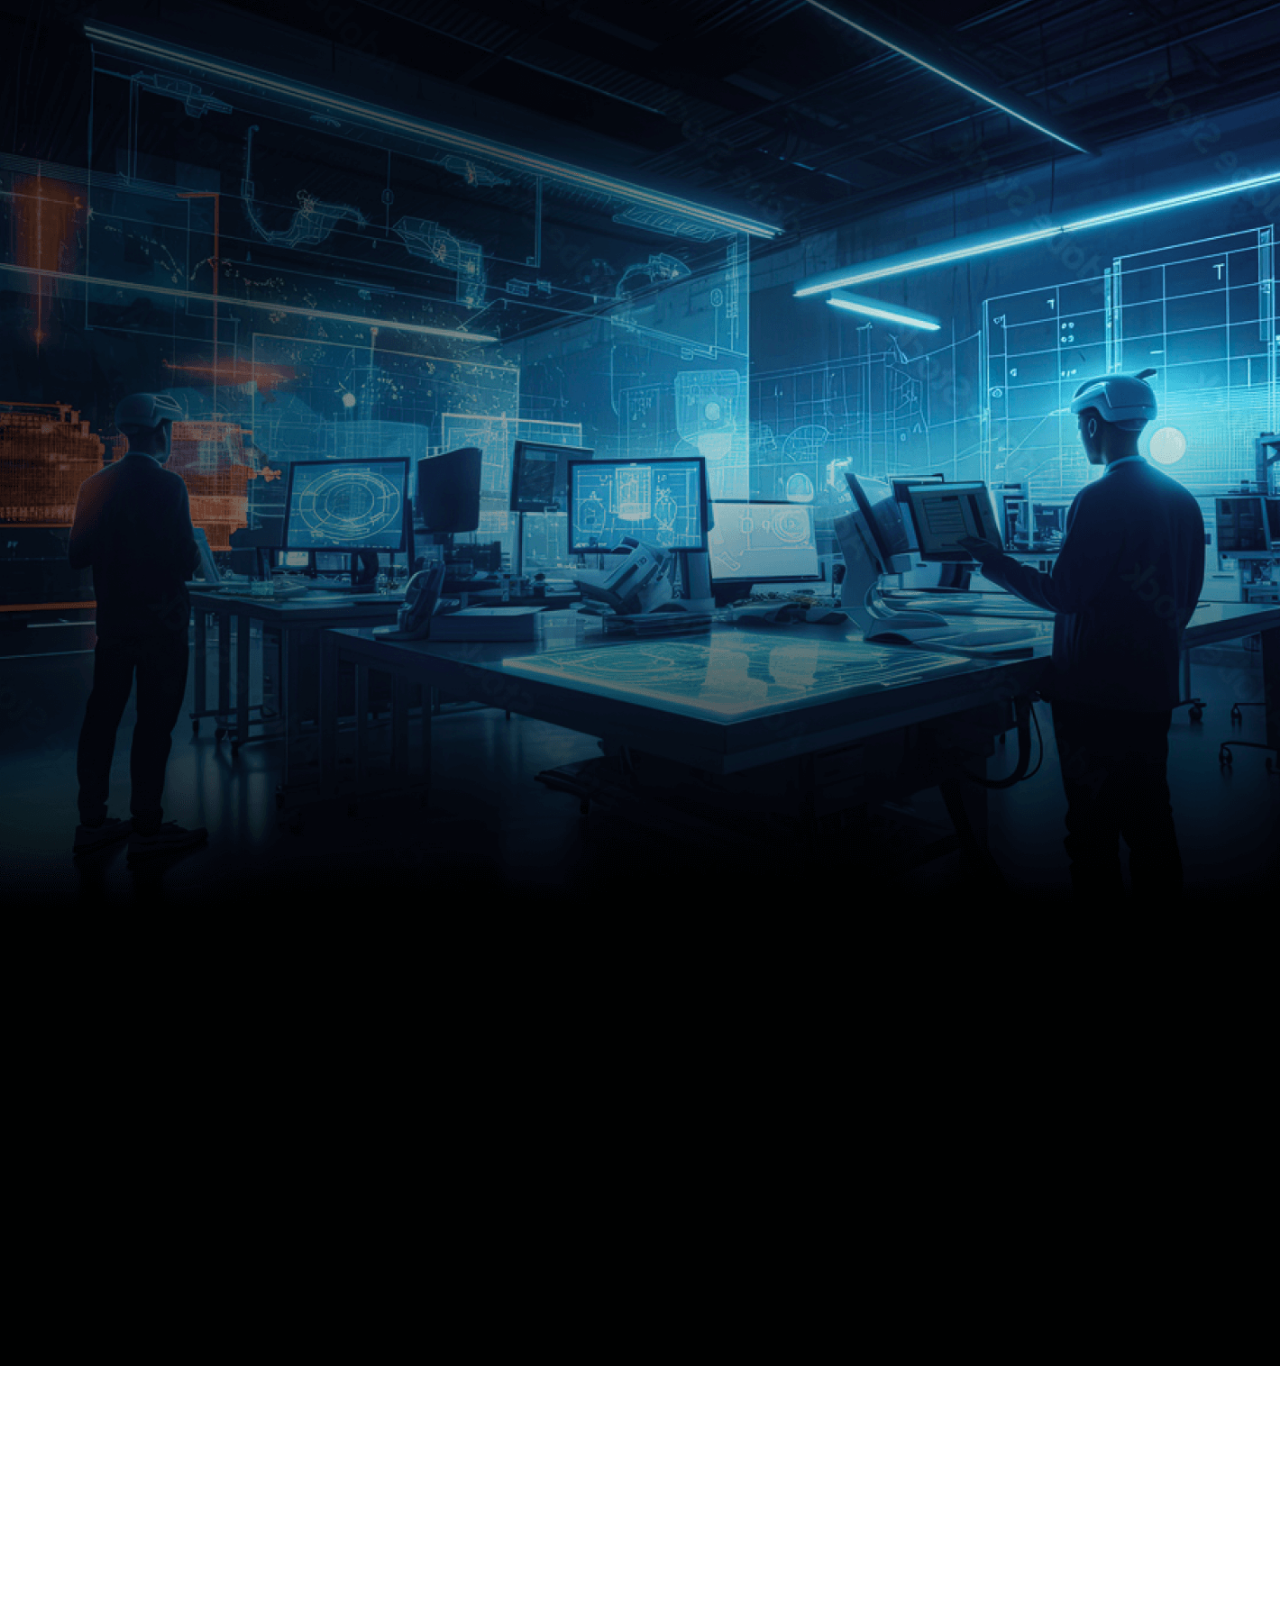
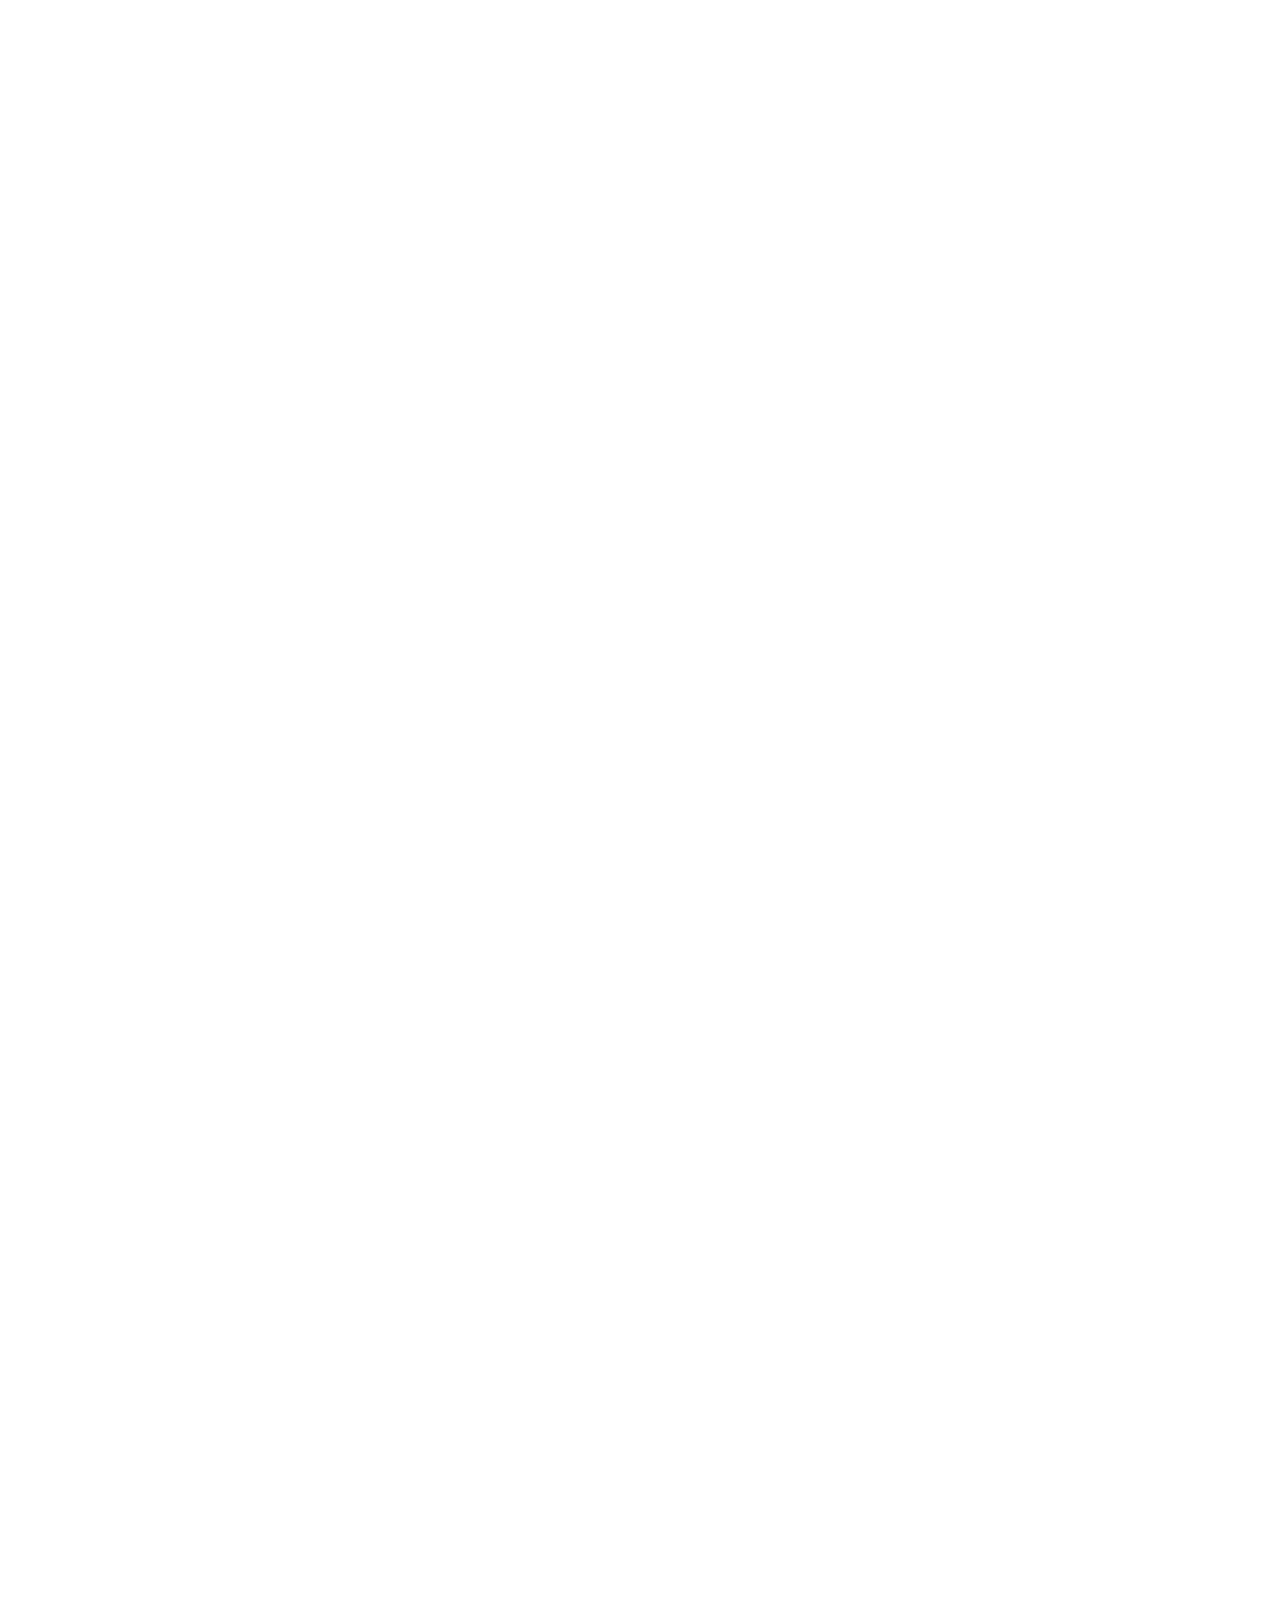
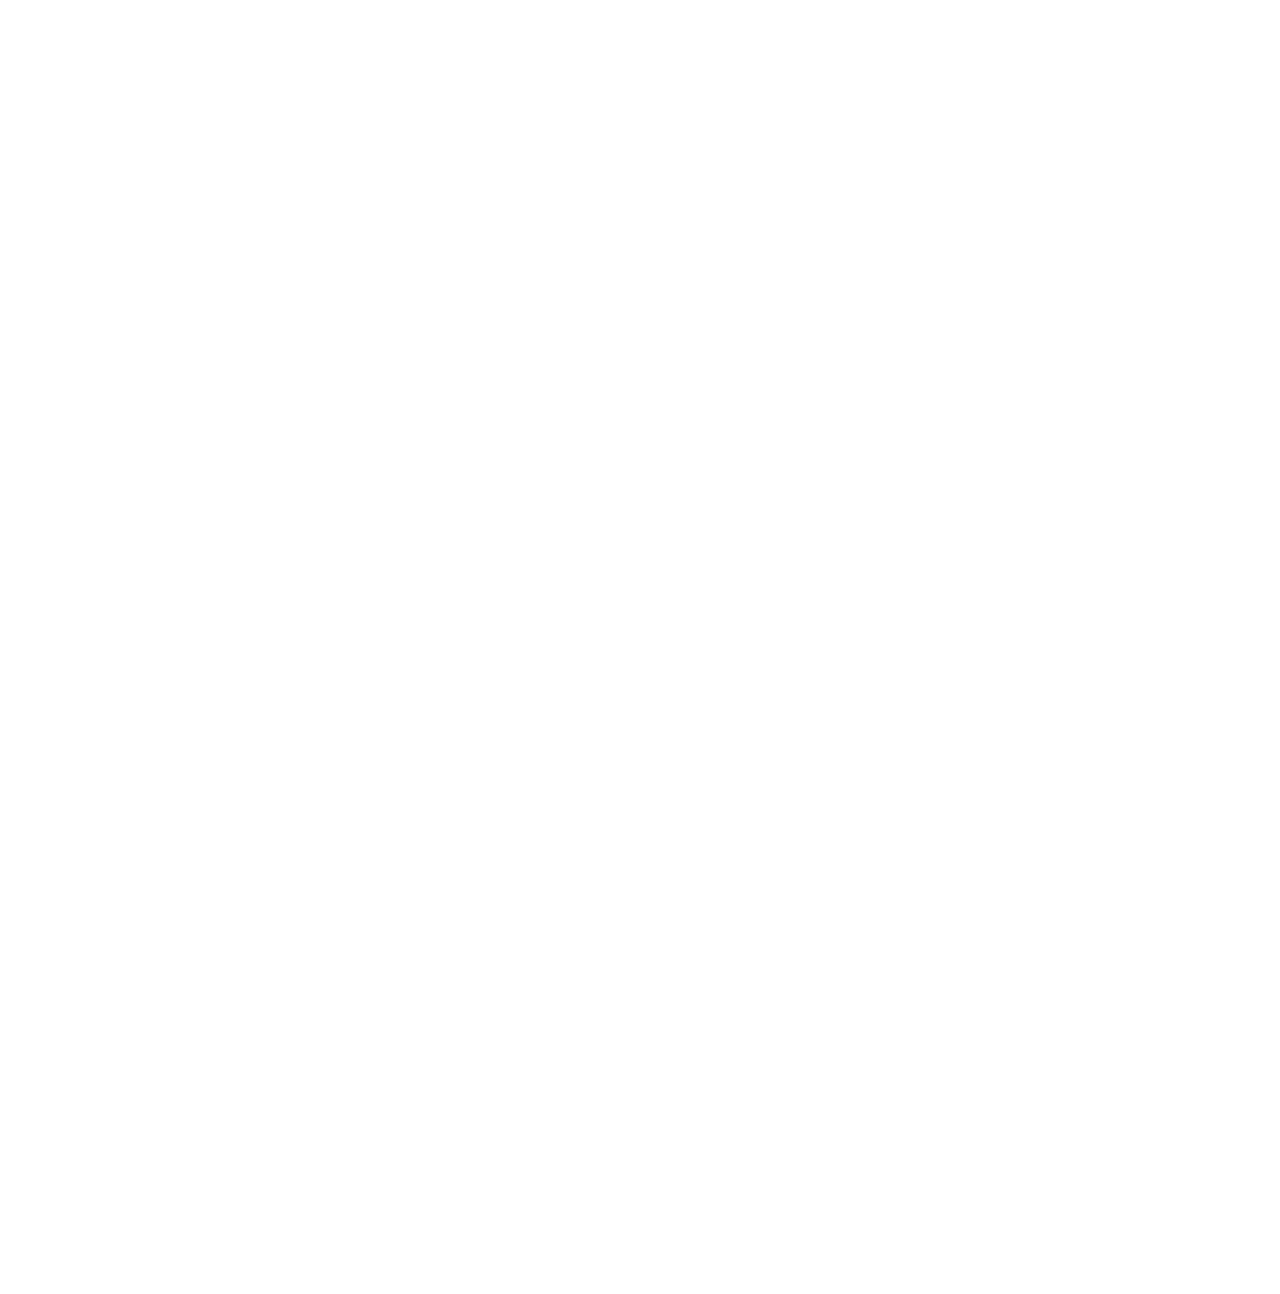
<file: about.html>
<!DOCTYPE html>
<html lang="en">

<head>
    <meta charset="UTF-8">
    <meta name="viewport" content="width=device-width, initial-scale=1.0">
    <title>Factri - About</title>

    <!-- OwlCarousel -->
    <link rel="stylesheet"
        href="https://cdnjs.cloudflare.com/ajax/libs/OwlCarousel2/2.3.4/assets/owl.carousel.min.css" />
    <link rel="stylesheet"
        href="https://cdnjs.cloudflare.com/ajax/libs/OwlCarousel2/2.3.4/assets/owl.theme.default.min.css" />
    <!-- AOS -->
    <link rel="stylesheet" href="https://unpkg.com/aos@next/dist/aos.css" />
    <!-- Style -->
    <link rel="stylesheet" href="assets/css/style.css">
</head>

<body>

    <!-- header -->
    <header>
        <div class="navbar">
            <div class="navbar_logo">
                <img src="assets/images/logo.png" alt="">
            </div>
            <div class="navbar_hamburger">
                <span></span>
                <span></span>
                <span></span>
            </div>
        </div>
        <div class="navbar_hamburger_menu">
            <ul>
                <li>
                    <a href="index.html">
                        <span>Home</span>
                        <span>Home</span>
                    </a>
                </li>
                <li>
                    <a href="about.html" class="active">
                        <span>About</span>
                        <span>About</span>
                    </a>
                </li>
                <li>
                    <a href="contact.html">
                        <span>Contact</span>
                        <span>Contact</span>
                    </a>
                </li>
            </ul>
        </div>
    </header>

    <main>
        <div class="about">


            <section>
                <div class="about_kma">
                    <div class="employees">
                        <img src="assets/images/employees/1.png" class="poa animate-this one" alt="">
                        <img src="assets/images/employees/2.png" class="poa animate-this two" alt="">
                        <img src="assets/images/employees/3.png" class="poa animate-this three" alt="">
                        <img src="assets/images/employees/4.png" class="poa animate-this four" alt="">
                        <img src="assets/images/employees/5.png" class="poa animate-this five" alt="">
                        <img src="assets/images/employees/6.png" class="poa animate-this six" alt="">
                        <img src="assets/images/employees/7.png" class="poa animate-this seven" alt="">
                        <img src="assets/images/employees/8.png" class="poa animate-this eight" alt="">
                        <img src="assets/images/employees/9.png" class="poa animate-this nine" alt="">
                        <img src="assets/images/employees/10.png" class="poa animate-this ten" alt="">
                        <img src="assets/images/employees/11.png" class="poa animate-this eleven" alt="">
                        <img src="assets/images/employees/12.png" class="poa animate-this twelve" alt="">
                    </div>
                    <div class="container">
                        <div class="main_title text-focus-in">
                            Empowering the lives of thousands of manufacturing employees
                        </div>
                        <div class="grid cols_2">
                            <div class="grid_each">
                                <div class="subtitle2" data-aos="fade-in">
                                    For manufacturers, inefficient last mile data capture and siloed data
                                    storage systems result in digital version of factories not being in sync with actual
                                    status of work on the shop floor.
                                </div>
                            </div>
                            <div class="grid_each">
                                <div class="subtext" data-aos="fade-in">
                                    This significantly reduces efficiency by adversely impacting real time visibility,
                                    decision making, manufacturing intelligence as well as the potential for generating
                                    ROI from higher value solutions that leverage artificial intelligence and machine
                                    learning. Additionally, most Industry 4.0 solutions also tend to ignore the human
                                    impact of deploying technology, thereby posing a significant long term risk for the
                                    sustainable growth of this sector, particularly in counties like India that depend
                                    on it for job creation.
                                </div>
                            </div>
                        </div>
                    </div>
                </div>
            </section>


            <section>
                <div class="features scrollme">
                    <div class="features_bg_img">
                        <img src="assets/images/about.png" class="animateme" alt="" data-when="span" data-from="0"
                        data-to="1" data-easing="linear" data-scale="1.15" alt="">
                    </div>
                    <div class="container">
                        <div class="grid cols_2">
                            <div class="grid_each">
                                <div class="subtitle2 white_text_v2 max_width500" data-aos="fade-in">
                                    By reducing the barrier for entry for manufacturing companies to digitally
                                    transform, we are ensuring that Indian manufacturers do not get left behind when it
                                    comes to adoption of technology and are able to compete globally by playing to
                                    India’s own unique advantage of a tech enabled workforce.
                                </div>
                            </div>
                            <div class="grid_each">
                                <div class="subtext white_text_v2 max_width500" data-aos="fade-in">
                                    By combining human capital with technology and building India-first solutions that
                                    empower rather than replace, we are able to drive tangible productivity benefits
                                    such as:
                                </div>
                            </div>
                        </div>
                        <div class="features_list">
                            <div class="features_list_each" data-aos="fade-in">
                                <div class="features_list_each--title">75% less</div>
                                <div class="features_list_each--text">Time & effort for NVA admin work</div>
                            </div>
                            <div class="features_list_each" data-aos="fade-in">
                                <div class="features_list_each--title">10-15%</div>
                                <div class="features_list_each--text">more Productive time / person / day</div>
                            </div>
                            <div class="features_list_each" data-aos="fade-in">
                                <div class="features_list_each--title">&lt;&lt;1 min</div>
                                <div class="features_list_each--text">real - time reports & data visibillty</div>
                            </div>
                            <div class="features_list_each" data-aos="fade-in">
                                <div class="features_list_each--title">1-2 Days</div>
                                <div class="features_list_each--text">reduction in WIP and inventory</div>
                            </div>
                            <div class="features_list_each" data-aos="fade-in">
                                <div class="features_list_each--title">10X</div>
                                <div class="features_list_each--text">more hidden opportunities</div>
                            </div>
                        </div>
                    </div>
                </div>
            </section>

            <!-- team -->
            <section>
                <div class="team">
                    <div class="container">
                        <div class="title" data-aos="fade-in">Meet the Team</div>
                        <div class="grid cols_2">
                            <div class="grid_each">
                                <div class="subtitle2 black_text_v2 max_width500" data-aos="fade-in">
                                    At Factri.Ai, we have a highly experienced team of manufacturing and technology
                                    professionals who have developed an industry ready solution that has been deployed
                                    at scale at over 20+ factories across India.
                                </div>
                            </div>
                            <div class="grid_each">
                                <div class="subtext2 black_text_v2 max_width500" data-aos="fade-in">
                                    Each of our promoters has more than 12-15 years of hands-on experience in the area
                                    of digital transformation having worked on multiple global projects for a number of
                                    leading international manufacturing organizations.
                                </div>
                            </div>
                        </div>
                    </div>
                    <div class="full_width_container">
                        <div class="team_carousel" data-aos="fade-in">
                            <div class="owl-carousel owl-theme">
                                <div class="team_carousel_each">
                                    <div class="team_info">
                                        <div class="team_info_head">
                                            <div class="team_info_head_text">
                                                <span class="name">Hitanjan Sarkar</span>
                                                <span class="position">Co-Founder & CTO</span>
                                            </div>
                                            <a href="" class="team_info_head--link">
                                                <img src="assets/images/linkedin.svg" alt="">
                                            </a>
                                        </div>
                                        <div class="team_info_grid">
                                            <div class="team_info_grid_each">
                                                <div class="team_info--profile">
                                                    <img src="assets/images/profile.png" alt="">
                                                </div>
                                                <div class="team_info--detail">
                                                    <b>12+ years</b> experience in full stack software development
                                                </div>
                                            </div>
                                            <div class="team_info_grid_each">
                                                <div class="team_info_list">
                                                    <div class="team_info_list_each">
                                                        <div class="team_info_list_each--title">
                                                            ML Lead
                                                        </div>
                                                        <div class="team_info_list_each--text">
                                                            - Tekion (founded by Tesla’s ex-CIO)
                                                        </div>
                                                    </div>
                                                    <div class="team_info_list_each">
                                                        <div class="team_info_list_each--title">
                                                            ML Engineer
                                                        </div>
                                                        <div class="team_info_list_each--text">
                                                            - Siftery (sold to G2)
                                                        </div>
                                                    </div>
                                                    <div class="team_info_list_each">
                                                        <div class="team_info_list_each--title">
                                                            Software Engineer
                                                        </div>
                                                        <div class="team_info_list_each--text">
                                                            - NetIQ
                                                        </div>
                                                    </div>
                                                    <div class="team_info_list_each">
                                                        <div class="team_info_list_each--text">
                                                            Electrical and Communications Engineer from VNIT Nagpur
                                                        </div>
                                                    </div>
                                                </div>
                                            </div>
                                        </div>
                                    </div>
                                </div>
                                <div class="team_carousel_each">
                                    <div class="team_info">
                                        <div class="team_info_head">
                                            <div class="team_info_head_text">
                                                <span class="name">Hitanjan Sarkar</span>
                                                <span class="position">Co-Founder & CTO</span>
                                            </div>
                                            <a href="" class="team_info_head--link">
                                                <img src="assets/images/linkedin.svg" alt="">
                                            </a>
                                        </div>
                                        <div class="team_info_grid">
                                            <div class="team_info_grid_each">
                                                <div class="team_info--profile">
                                                    <img src="assets/images/profile.png" alt="">
                                                </div>
                                                <div class="team_info--detail">
                                                    <b>12+ years</b> experience in full stack software development
                                                </div>
                                            </div>
                                            <div class="team_info_grid_each">
                                                <div class="team_info_list">
                                                    <div class="team_info_list_each">
                                                        <div class="team_info_list_each--title">
                                                            ML Lead
                                                        </div>
                                                        <div class="team_info_list_each--text">
                                                            - Tekion (founded by Tesla’s ex-CIO)
                                                        </div>
                                                    </div>
                                                    <div class="team_info_list_each">
                                                        <div class="team_info_list_each--title">
                                                            ML Engineer
                                                        </div>
                                                        <div class="team_info_list_each--text">
                                                            - Siftery (sold to G2)
                                                        </div>
                                                    </div>
                                                    <div class="team_info_list_each">
                                                        <div class="team_info_list_each--title">
                                                            Software Engineer
                                                        </div>
                                                        <div class="team_info_list_each--text">
                                                            - NetIQ
                                                        </div>
                                                    </div>
                                                    <div class="team_info_list_each">
                                                        <div class="team_info_list_each--text">
                                                            Electrical and Communications Engineer from VNIT Nagpur
                                                        </div>
                                                    </div>
                                                </div>
                                            </div>
                                        </div>
                                    </div>
                                </div>
                            </div>
                        </div>
                    </div>
                    <div class="container">
                        <div class="team_gallery" data-aos="fade-in">
                            <img src="assets/images/1.png" alt="">
                            <img src="assets/images/2.png" alt="">
                            <img src="assets/images/3.png" alt="">
                        </div>
                    </div>
                </div>
            </section>



            <!-- get in touch -->
            <section>
                <div class="container">
                    <div class="get_in_touch" data-aos="fade-in">
                        <div class="title white_text text_center">
                            Come Experience <br>
                            the Future
                        </div>
                        <div class="text_center">
                            <a href="" class="primary_btn">GET IN TOUCH</a>
                        </div>
                    </div>
                </div>
            </section>

            <!-- footer -->
            <div class="footer" data-aos="fade-in">
                <div class="container">
                    <div class="footer_inner">
                        © 2023 by Factri.Ai | All rights reserved
                    </div>
                </div>
            </div>
        </div>
    </main>

    <!-- jQuery CDN -->
    <script src="https://ajax.googleapis.com/ajax/libs/jquery/2.1.4/jquery.min.js"></script>
    <!-- OwlCarousel -->
    <script src='https://cdnjs.cloudflare.com/ajax/libs/OwlCarousel2/2.3.4/owl.carousel.min.js'></script>
    <!-- AOS -->
    <script src="https://unpkg.com/aos@next/dist/aos.js"></script>
    <!-- GSAP -->
    <script src="assets/js/gsap.min.js"></script>
    <!-- Scroll Me -->
    <script src="assets/js/jquery.scrollme.min.js"></script>
    <!-- Google Captcha -->
    <script src='https://www.google.com/recaptcha/api.js'></script>
    <!-- Main -->
    <script src="assets/js/main.js"></script>
</body>

</html>
</file>
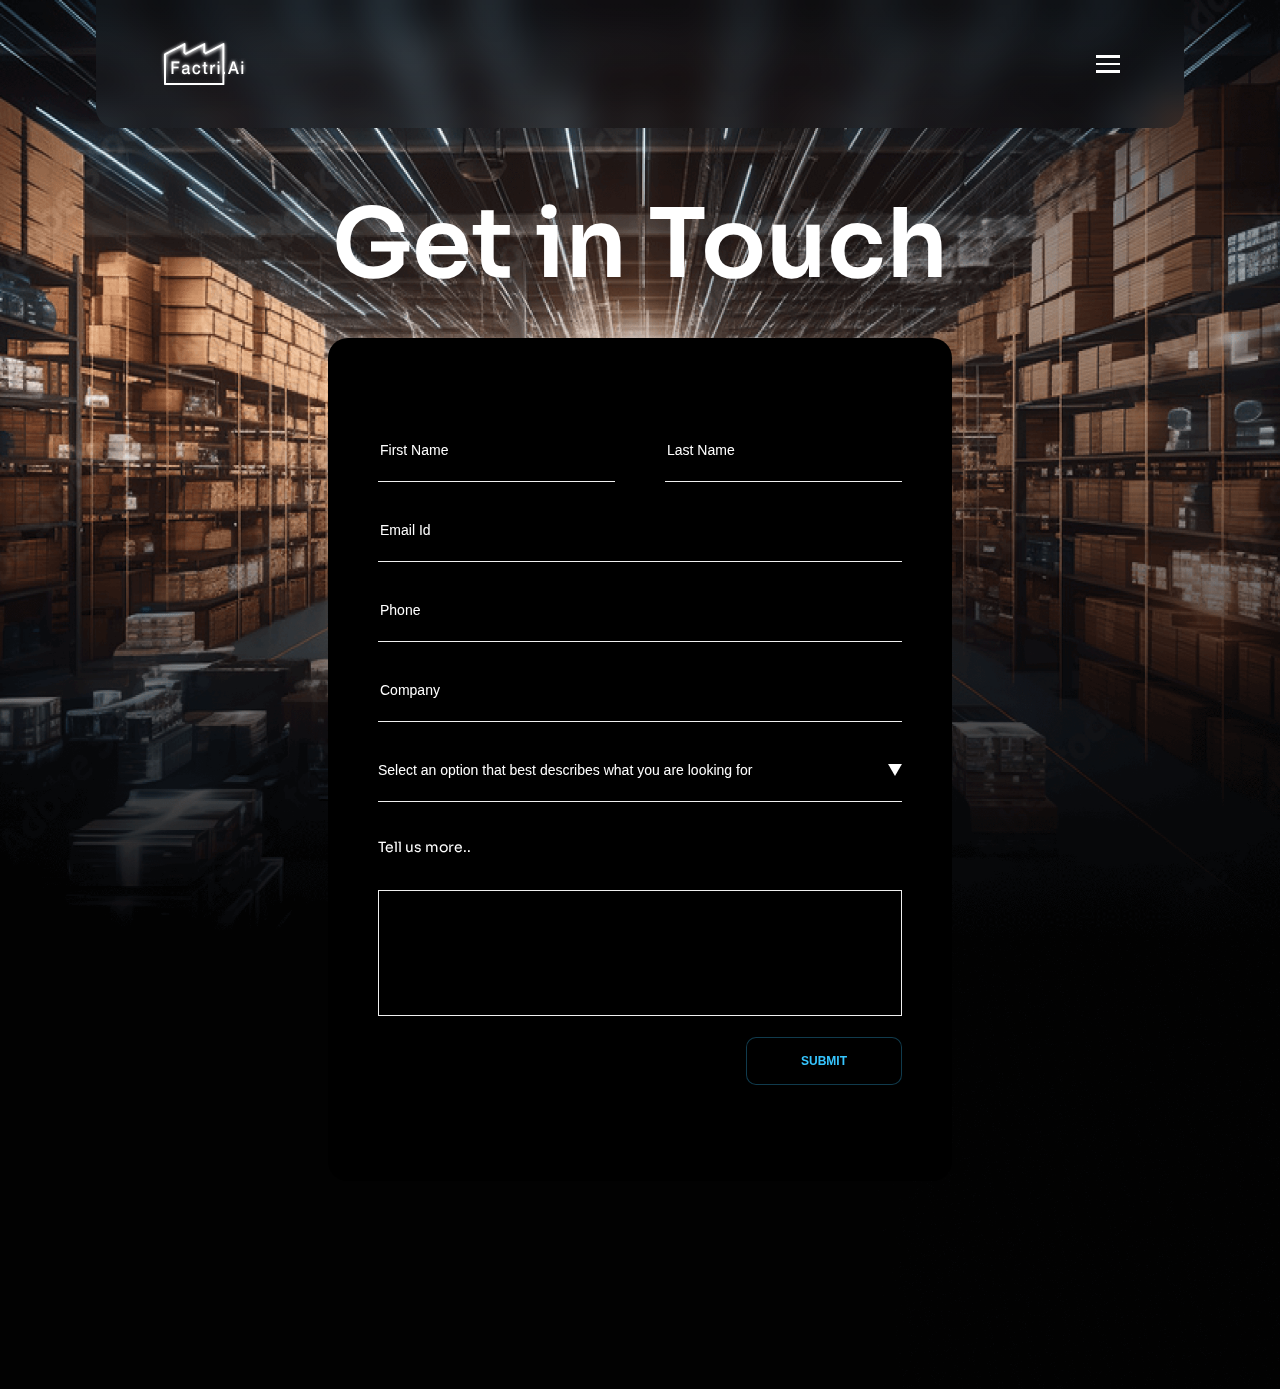
<file: contact.html>
<!DOCTYPE html>
<html lang="en">

<head>
    <meta charset="UTF-8">
    <meta name="viewport" content="width=device-width, initial-scale=1.0">
    <title>Factri - Contact</title>

    <!-- OwlCarousel -->
    <link rel="stylesheet"
        href="https://cdnjs.cloudflare.com/ajax/libs/OwlCarousel2/2.3.4/assets/owl.carousel.min.css" />
    <link rel="stylesheet"
        href="https://cdnjs.cloudflare.com/ajax/libs/OwlCarousel2/2.3.4/assets/owl.theme.default.min.css" />
    <!-- AOS -->
    <link rel="stylesheet" href="https://unpkg.com/aos@next/dist/aos.css" />
    <!-- Style -->
    <link rel="stylesheet" href="assets/css/style.css">
</head>

<body>
    <!-- header -->
    <header>
        <div class="navbar">
            <div class="navbar_logo">
                <a href="index.html">
                    <img src="assets/images/logo.png" alt="">
                </a>
            </div>
            <div class="navbar_hamburger">
                <span></span>
                <span></span>
                <span></span>
            </div>
        </div>
        <div class="navbar_hamburger_menu">
            <ul>
                <li>
                    <a href="index.html">
                        <span>Home</span>
                        <span>Home</span>
                    </a>
                </li>
                <li>
                    <a href="about.html">
                        <span>About</span>
                        <span>About</span>
                    </a>
                </li>
                <li>
                    <a href="contact.html" class="active">
                        <span>Contact</span>
                        <span>Contact</span>
                    </a>
                </li>
            </ul>
        </div>
    </header>

    <main>
        <div class="contact scrollme">
            <div class="contact_bg_img">
                <img src="assets/images/contact.png" class="animateme" alt="" data-when="span" data-from="0" data-to="1"
                    data-easing="linear" data-scale="1.15" alt="">
            </div>
            <div class="contact_form">
                <div class="contact_form--title" data-aos="fade-in">Get in Touch</div>
                <div class="contact_form_area" data-aos="fade-in">
                    <form action="">
                        <div class="form_group_cols">
                            <div class="form_group">
                                <input type="text" required placeholder="First Name">
                            </div>
                            <div class="form_group">
                                <input type="text" required placeholder="Last Name">
                            </div>
                        </div>
                        <div class="form_group">
                            <input type="text" required placeholder="Email Id">
                        </div>
                        <div class="form_group">
                            <input type="text" required placeholder="Phone">
                        </div>
                        <div class="form_group">
                            <input type="text" required placeholder="Company">
                        </div>
                        <div class="form_group">
                            <select name="" id="" required>
                                <option value="">Select an option that best describes what you are looking for</option>
                                <option value="">Option 1</option>
                                <option value="">Option 2</option>
                            </select>
                        </div>
                        <div class="form_group">
                            <label for="">Tell us more..</label>
                            <textarea name="" required id="" cols="30" rows="10"></textarea>
                        </div>
                        <div class="form_group_cols">
                            <div class="form_group">
                                <!-- recaptcha -->
                                <div class="g-recaptcha" data-theme="dark" style="width: 268px;"
                                    data-sitekey="6Ldbdg0TAAAAAI7KAf72Q6uagbWzWecTeBWmrCpJ"></div>
                            </div>
                            <div class="form_group text_right">
                                <button type="submit" class="primary_btn">SUBMIT</button>
                            </div>
                        </div>
                    </form>
                </div>
            </div>

            <!-- footer -->
            <div class="footer" data-aos="fade-in">
                <div class="container">
                    <div class="footer_inner">
                        © 2023 by Factri.Ai | All rights reserved
                    </div>
                </div>
            </div>
        </div>
    </main>

    <!-- jQuery CDN -->
    <script src="https://ajax.googleapis.com/ajax/libs/jquery/2.1.4/jquery.min.js"></script>
    <!-- OwlCarousel -->
    <script src='https://cdnjs.cloudflare.com/ajax/libs/OwlCarousel2/2.3.4/owl.carousel.min.js'></script>
    <!-- AOS -->
    <script src="https://unpkg.com/aos@next/dist/aos.js"></script>
    <!-- GSAP -->
    <script src="assets/js/gsap.min.js"></script>
    <!-- Scroll Me -->
    <script src="assets/js/jquery.scrollme.min.js"></script>
    <!-- Google Captcha -->
    <script src="https://www.google.com/recaptcha/api.js" async defer></script>
    <!-- Main -->
    <script src="assets/js/main.js"></script>
</body>

</html>
</file>
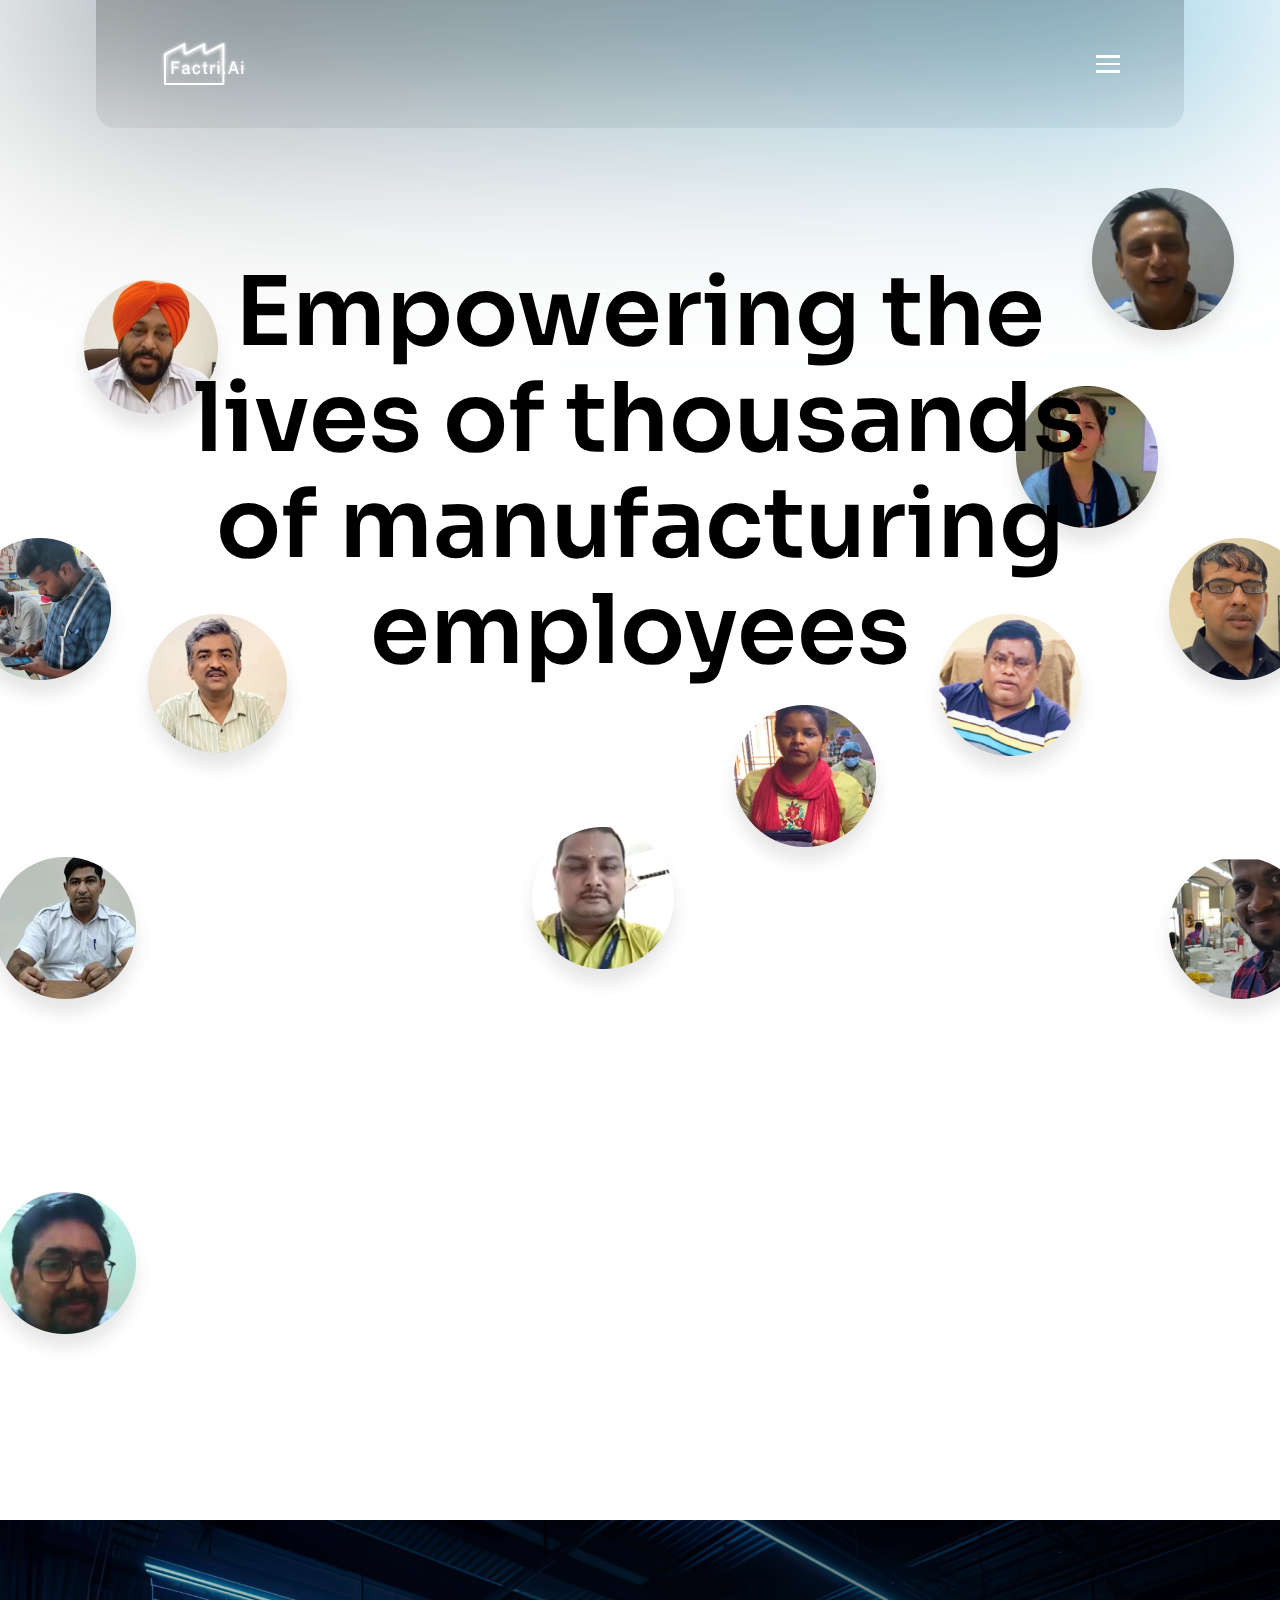
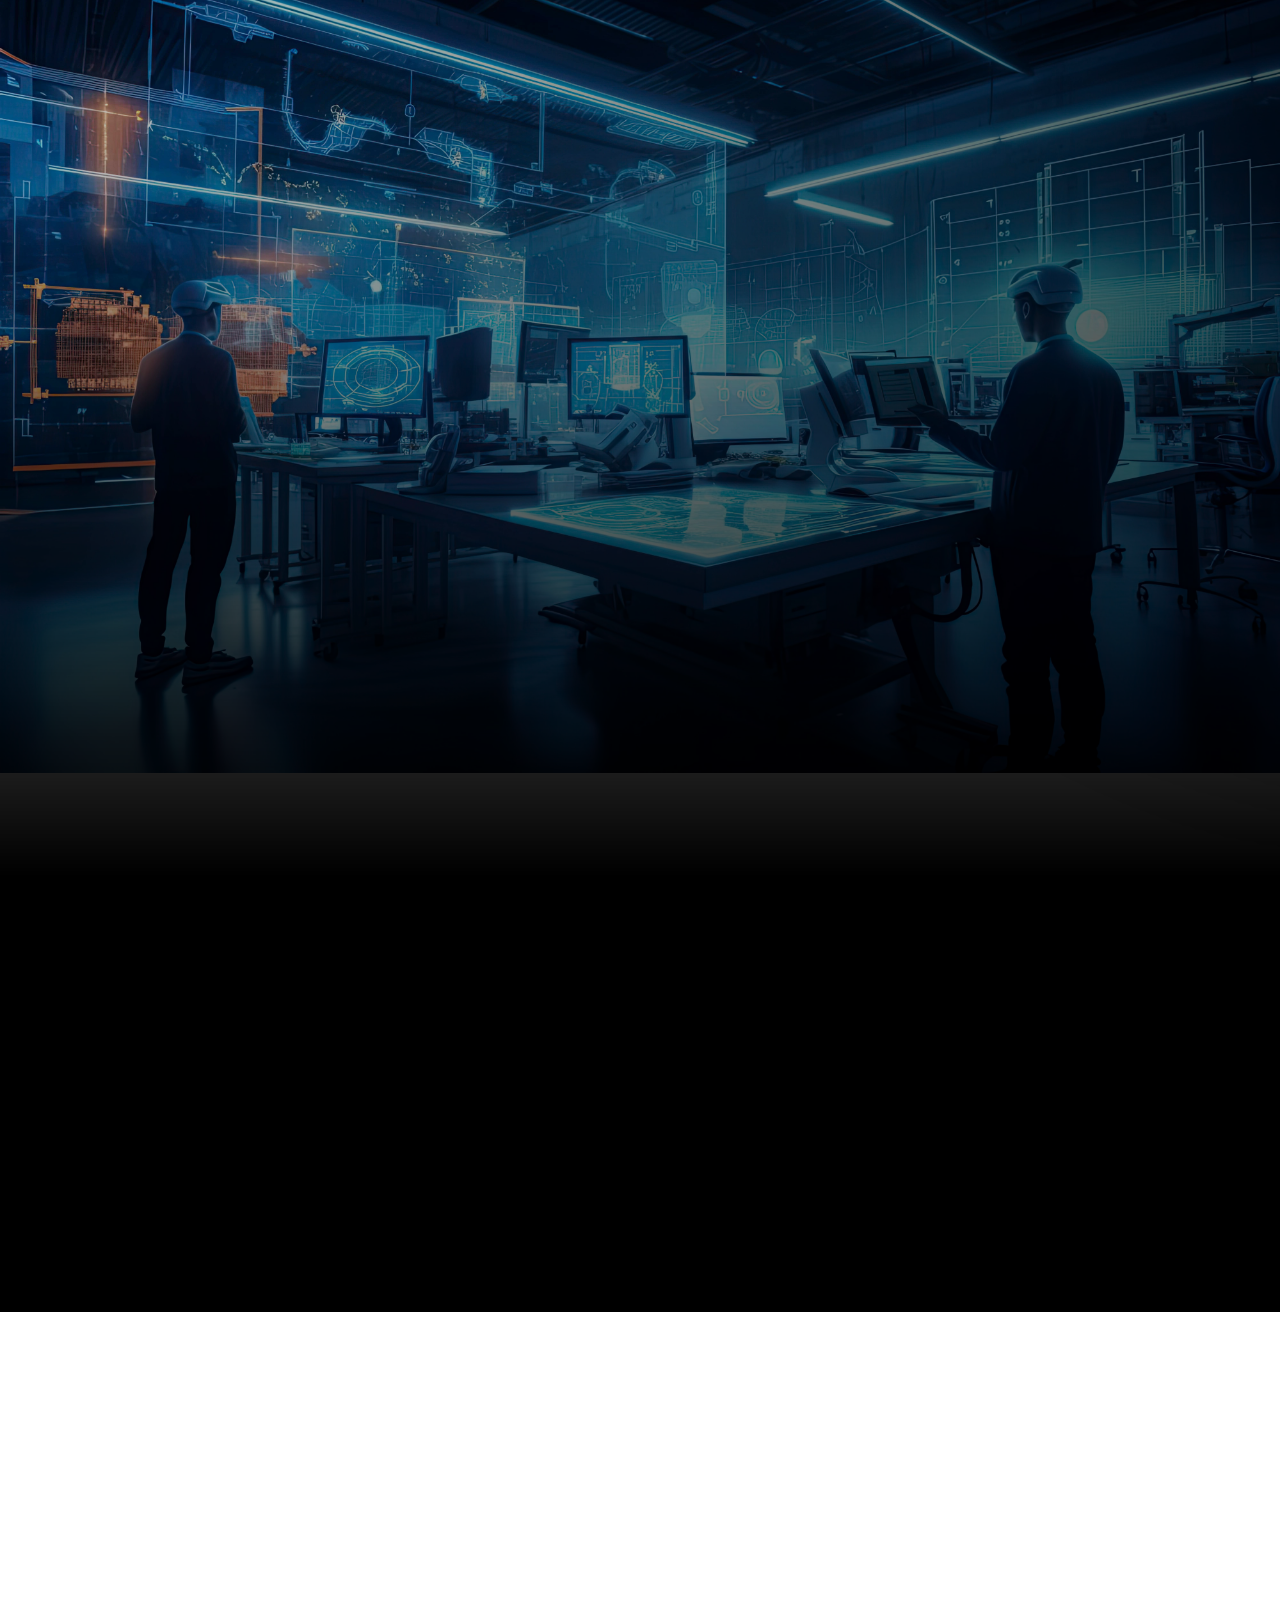
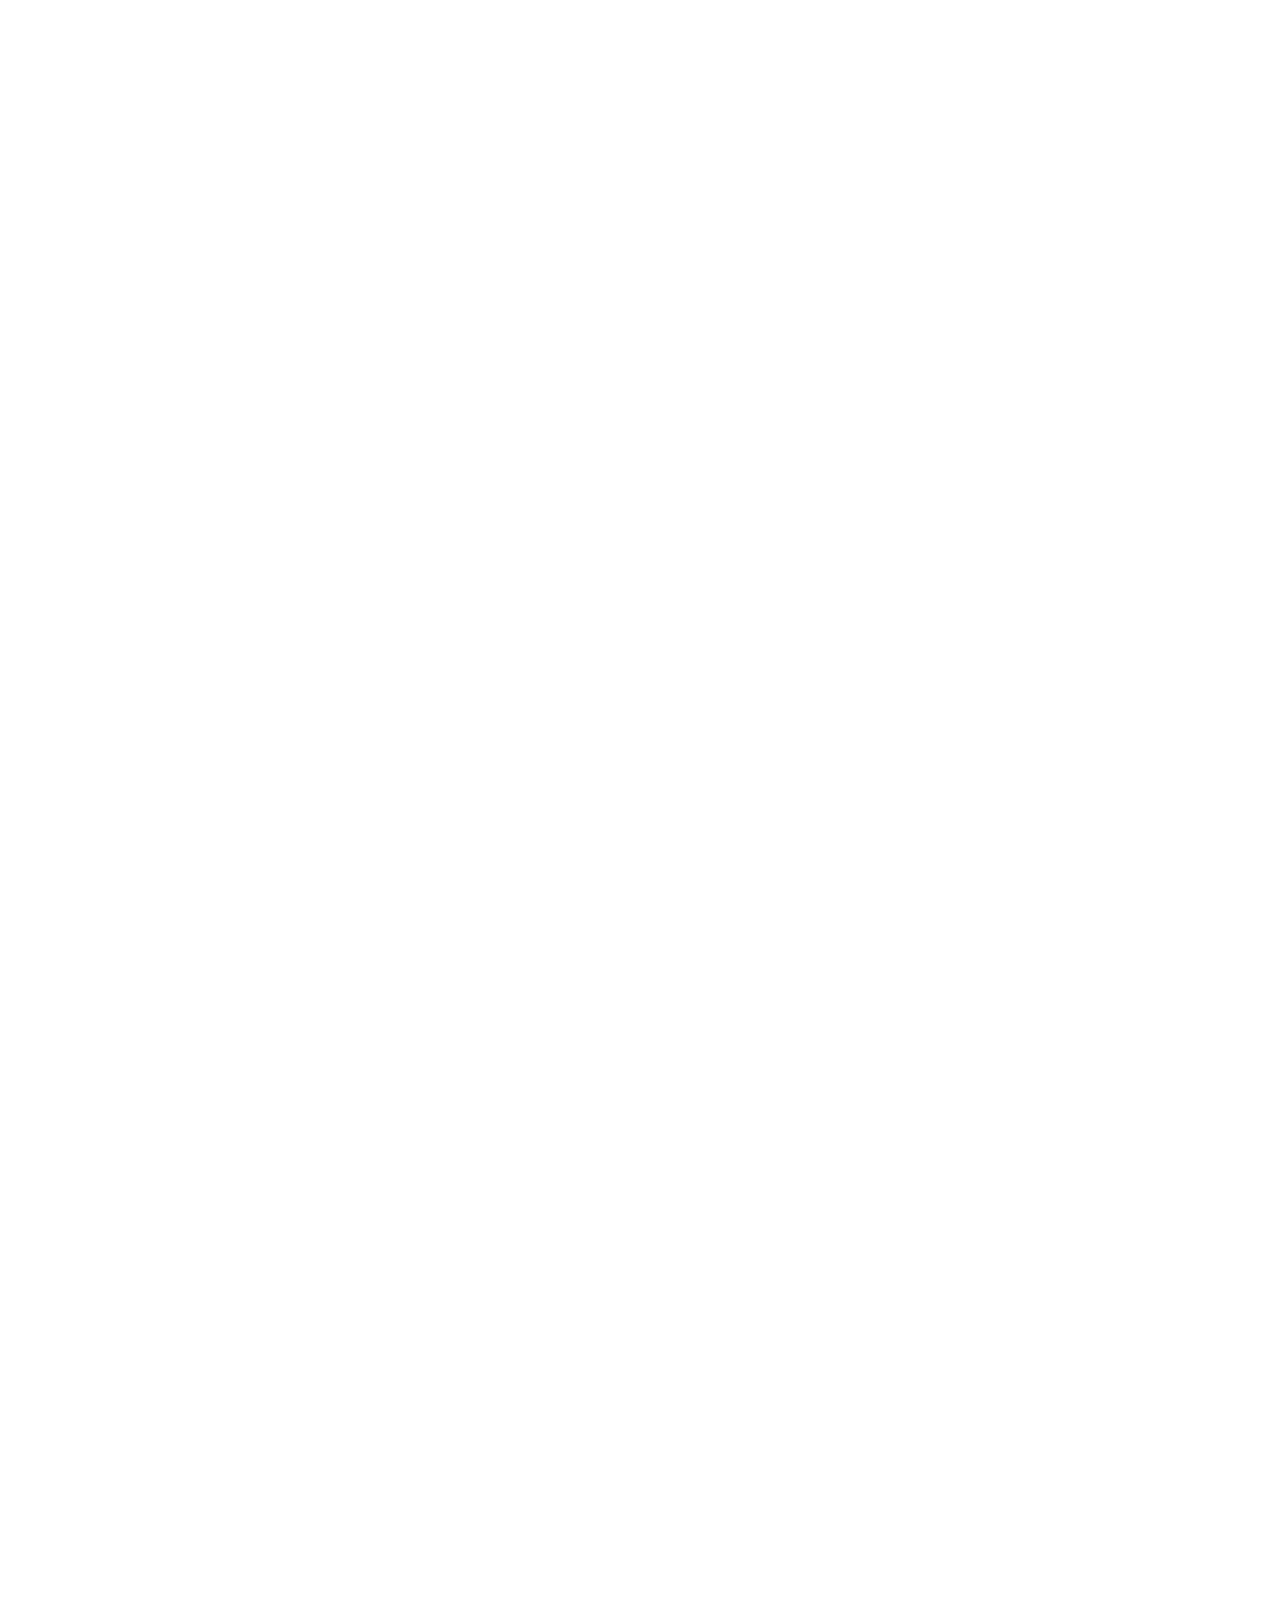
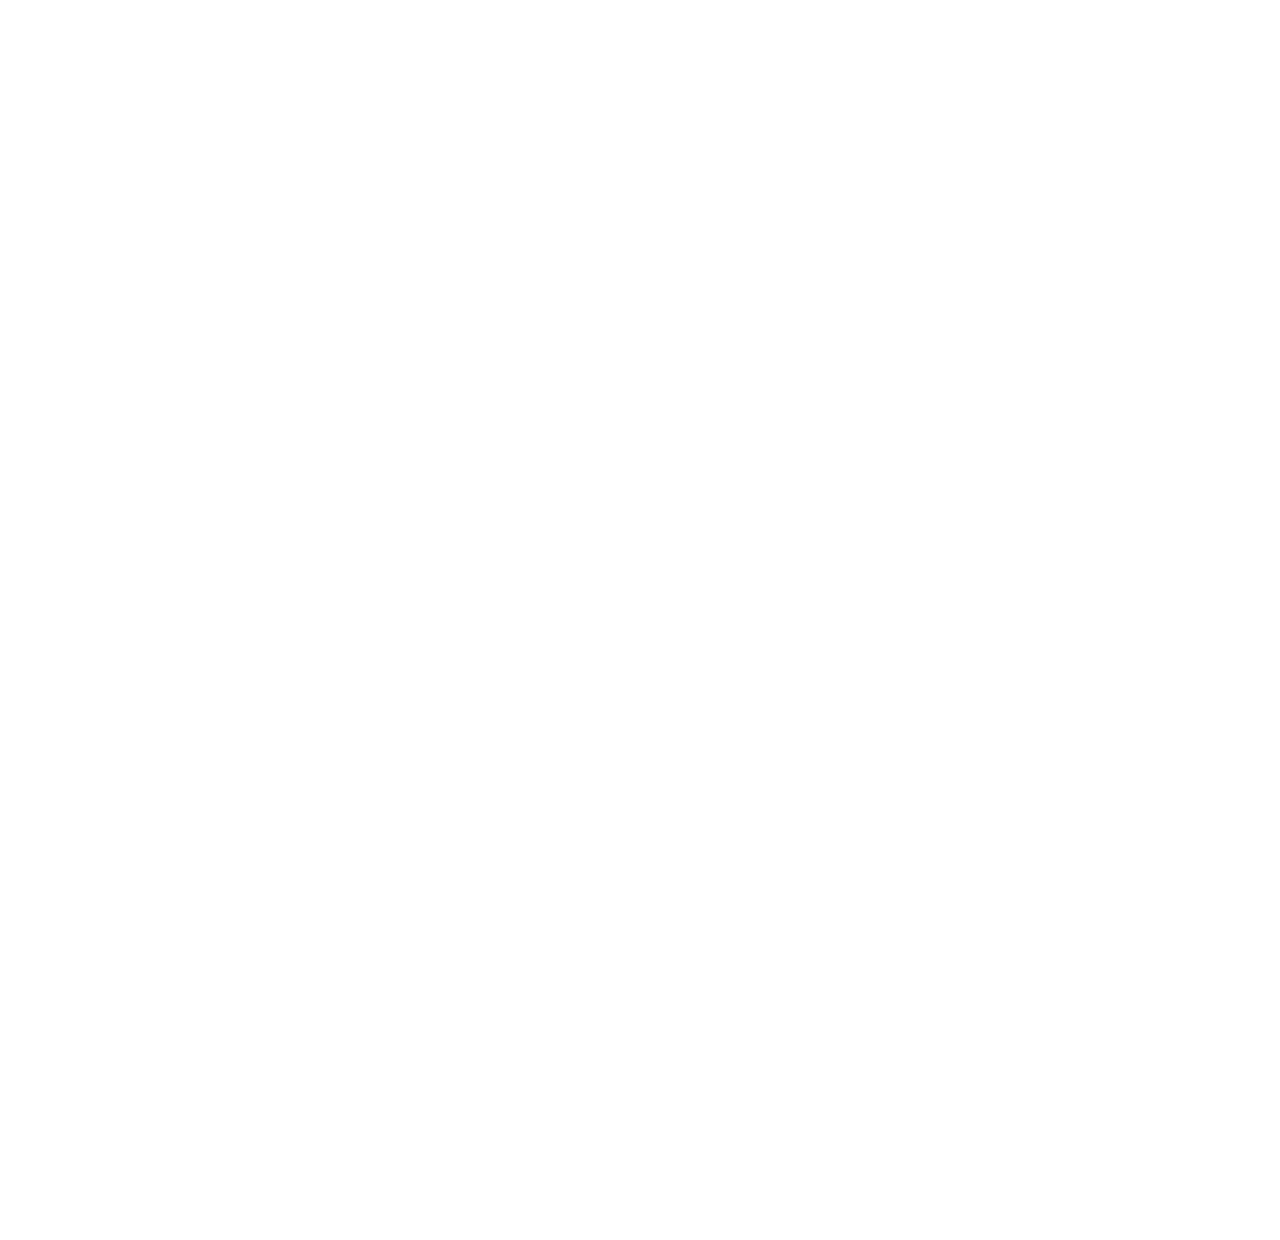
<file: public/about.html>
<!DOCTYPE html>
<html lang="en">

<head>
    <meta charset="UTF-8">
    <meta name="viewport" content="width=device-width, initial-scale=1.0">
    <title>Factri - About</title>

    <!-- OwlCarousel -->
    <link rel="stylesheet"
        href="https://cdnjs.cloudflare.com/ajax/libs/OwlCarousel2/2.3.4/assets/owl.carousel.min.css" />
    <link rel="stylesheet"
        href="https://cdnjs.cloudflare.com/ajax/libs/OwlCarousel2/2.3.4/assets/owl.theme.default.min.css" />
    <!-- AOS -->
    <link rel="stylesheet" href="https://unpkg.com/aos@next/dist/aos.css" />
    <!-- Style -->
    <link rel="stylesheet" href="assets/css/style.css">
</head>

<body>

    <!-- header -->
    <header>
        <div class="navbar">
            <div class="navbar_logo">
                <a href="index.html">
                    <img src="assets/images/logo.png" alt="">
                </a>
            </div>
            <div class="navbar_hamburger">
                <span></span>
                <span></span>
                <span></span>
            </div>
        </div>
        <div class="navbar_hamburger_menu">
            <ul>
                <li>
                    <a href="index.html">
                        <span>Home</span>
                        <span>Home</span>
                    </a>
                </li>
                <li>
                    <a href="about.html" class="active">
                        <span>About</span>
                        <span>About</span>
                    </a>
                </li>
                <li>
                    <a href="contact.html">
                        <span>Contact</span>
                        <span>Contact</span>
                    </a>
                </li>
            </ul>
        </div>
    </header>

    <main>
        <div class="about">


            <section>
                <div class="about_kma scrollme">
                    <div class="employees">
                        <img src="assets/images/employees/1.png" class="poa animate-this one" alt="">
                        <img src="assets/images/employees/2.png" class="poa animate-this two" alt="">
                        <img src="assets/images/employees/3.png" class="poa animate-this three" alt="">
                        <img src="assets/images/employees/4.png" class="poa animate-this four" alt="">
                        <img src="assets/images/employees/5.png" class="poa animate-this five" alt="">
                        <img src="assets/images/employees/6.png" class="poa animate-this six" alt="">
                        <img src="assets/images/employees/7.png" class="poa animate-this seven" alt="">
                        <img src="assets/images/employees/8.png" class="poa animate-this eight" alt="">
                        <img src="assets/images/employees/9.png" class="poa animate-this nine" alt="">
                        <img src="assets/images/employees/10.png" class="poa animate-this ten" alt="">
                        <img src="assets/images/employees/11.png" class="poa animate-this eleven" alt="">
                        <img src="assets/images/employees/12.png" class="poa animate-this twelve" alt="">
                    </div>
                    <div class="container">
                        <div class="about_kma_fold">
                            <div class="main_title text-focus-in animateme" data-when="span" data-from="0" data-to="1"
                                data-easing="linear" data-translateY="-400">
                                Empowering the lives of thousands of manufacturing employees
                            </div>
                        </div>
                        <div class="grid cols_2">
                            <div class="grid_each">
                                <div class="subtitle2" data-aos="fade-in">
                                    For manufacturers, inefficient last mile data capture and siloed data
                                    storage systems result in digital version of factories not being in sync with actual
                                    status of work on the shop floor.
                                </div>
                            </div>
                            <div class="grid_each">
                                <div class="subtext" data-aos="fade-in">
                                    This significantly reduces efficiency by adversely impacting real time visibility,
                                    decision making, manufacturing intelligence as well as the potential for generating
                                    ROI from higher value solutions that leverage artificial intelligence and machine
                                    learning. Additionally, most Industry 4.0 solutions also tend to ignore the human
                                    impact of deploying technology, thereby posing a significant long term risk for the
                                    sustainable growth of this sector, particularly in countries like India that depend
                                    on it for job creation.
                                </div>
                            </div>
                        </div>
                    </div>
                </div>
            </section>


            <section>
                <div class="features scrollme">
                    <div class="features_bg_img">
                        <img src="assets/images/about.jpg" class="animateme" alt="" data-when="span" data-from="0"
                            data-to="1" data-easing="linear" data-scale="1.15" alt="">
                    </div>
                    <div class="features_content">
                        <div class="container">
                            <div class="grid cols_2">
                                <div class="grid_each">
                                    <div class="subtitle2 white_text_v2 max_width500" data-aos="fade-in">
                                        By reducing the barrier for entry for manufacturing companies to digitally
                                        transform, we are ensuring that Indian manufacturers do not get left behind when
                                        it
                                        comes to adoption of technology and are able to compete globally by playing to
                                        India’s own unique advantage of a tech enabled workforce.
                                    </div>
                                </div>
                                <div class="grid_each">
                                    <div class="subtext white_text_v2 max_width500" data-aos="fade-in">
                                        By combining human capital with technology and building India-first solutions
                                        that
                                        empower rather than replace, we are able to drive tangible productivity benefits
                                        such as:
                                    </div>
                                </div>
                            </div>
                            <div class="features_list">
                                <div class="features_list_each" data-aos="fade-in">
                                    <div class="features_list_each--title">75% less</div>
                                    <div class="features_list_each--text">Time & effort for NVA admin work</div>
                                </div>
                                <div class="features_list_each" data-aos="fade-in">
                                    <div class="features_list_each--title">10-15%</div>
                                    <div class="features_list_each--text">more Productive time / person / day</div>
                                </div>
                                <div class="features_list_each" data-aos="fade-in">
                                    <div class="features_list_each--title">&lt;&lt;1 min</div>
                                    <div class="features_list_each--text">real - time reports & data visibillty</div>
                                </div>
                                <div class="features_list_each" data-aos="fade-in">
                                    <div class="features_list_each--title">1-2 Days</div>
                                    <div class="features_list_each--text">reduction in WIP and inventory</div>
                                </div>
                                <div class="features_list_each" data-aos="fade-in">
                                    <div class="features_list_each--title">10X</div>
                                    <div class="features_list_each--text">more hidden opportunities</div>
                                </div>
                            </div>
                        </div>
                    </div>
                </div>
            </section>

            <!-- team -->
            <section>
                <div class="team">
                    <div class="container">
                        <div class="title" data-aos="fade-in">Meet the Team</div>
                        <div class="grid cols_2">
                            <div class="grid_each">
                                <div class="subtitle2 black_text_v2 max_width500" data-aos="fade-in">
                                    At Factri.Ai, we have a highly experienced team of manufacturing and technology
                                    professionals who have developed an industry ready solution that has been deployed
                                    at scale at over 20+ factories across India.
                                </div>
                            </div>
                            <div class="grid_each">
                                <div class="subtext2 black_text_v2 max_width500" data-aos="fade-in">
                                    Each of our promoters has more than 12-15 years of hands-on experience in the area
                                    of digital transformation having worked on multiple global projects for a number of
                                    leading international manufacturing organizations.
                                </div>
                            </div>
                        </div>
                    </div>
                    <div class="full_width_container">
                        <div class="team_carousel" data-aos="fade-in">
                            <div class="owl-carousel owl-theme">
                                <div class="team_carousel_each">
                                    <div class="team_info">
                                        <div class="team_info_head">
                                            <div class="team_info_head_text">
                                                <span class="name">Hitanjan Sarkar</span>
                                                <span class="position">Co-Founder & CTO</span>
                                            </div>
                                            <a href="https://www.linkedin.com/in/hitanjan/" target="_blank"
                                                class="team_info_head--link">
                                                <img src="assets/images/linkedin.svg" alt="">
                                            </a>
                                        </div>
                                        <div class="team_info_grid">
                                            <div class="team_info_grid_each">
                                                <div class="team_info--profile">
                                                    <img src="assets/images/profile.png" alt="">
                                                </div>
                                                <div class="team_info--detail">
                                                    <b>12+ years</b> experience in full stack software development
                                                </div>
                                            </div>
                                            <div class="team_info_grid_each">
                                                <div class="team_info_list">
                                                    <div class="team_info_list_each">
                                                        <div class="team_info_list_each--title">
                                                            ML Lead
                                                        </div>
                                                        <div class="team_info_list_each--text">
                                                            - Tekion (founded by Tesla’s ex-CIO)
                                                        </div>
                                                    </div>
                                                    <div class="team_info_list_each">
                                                        <div class="team_info_list_each--title">
                                                            ML Engineer
                                                        </div>
                                                        <div class="team_info_list_each--text">
                                                            - Siftery (sold to G2)
                                                        </div>
                                                    </div>
                                                    <div class="team_info_list_each">
                                                        <div class="team_info_list_each--title">
                                                            Software Engineer
                                                        </div>
                                                        <div class="team_info_list_each--text">
                                                            - NetIQ
                                                        </div>
                                                    </div>
                                                    <div class="team_info_list_each">
                                                        <div class="team_info_list_each--text">
                                                            Electrical and Communications Engineer from VNIT Nagpur
                                                        </div>
                                                    </div>
                                                </div>
                                            </div>
                                        </div>
                                    </div>
                                </div>
                                <div class="team_carousel_each">
                                    <div class="team_info">
                                        <div class="team_info_head">
                                            <div class="team_info_head_text">
                                                <span class="name">Srihari Murthy</span>
                                                <span class="position">Co-Founder & CEO</span>
                                            </div>
                                            <a href="https://www.linkedin.com/in/sriharimurthy/" target="_blank"
                                                class="team_info_head--link">
                                                <img src="assets/images/linkedin.svg" alt="">
                                            </a>
                                        </div>
                                        <div class="team_info_grid">
                                            <div class="team_info_grid_each">
                                                <div class="team_info--profile">
                                                    <img src="assets/images/profile-2.png" alt="">
                                                </div>
                                                <div class="team_info--detail">
                                                    <b>15+ years</b> hands-on experience in manufacturing & technology
                                                </div>
                                            </div>
                                            <div class="team_info_grid_each">
                                                <div class="team_info_list">
                                                    <div class="team_info_list_each">
                                                        <div class="team_info_list_each--title">
                                                            Managing Partner
                                                        </div>
                                                        <div class="team_info_list_each--text">
                                                            - Stigmergy Solutions <br>
                                                            (Manufacturing Tech Consultancy)
                                                        </div>
                                                    </div>
                                                    <div class="team_info_list_each">
                                                        <div class="team_info_list_each--title">
                                                            Manufacturing Engineer
                                                        </div>
                                                        <div class="team_info_list_each--text">
                                                            - Strata Aerospace
                                                        </div>
                                                    </div>
                                                    <div class="team_info_list_each">
                                                        <div class="team_info_list_each--text">
                                                            Mechanical Engineer from VNIT Nagpur
                                                        </div>
                                                    </div>
                                                </div>
                                            </div>
                                        </div>
                                    </div>
                                </div>
                                <!-- <div class="team_carousel_each">
                                    <div class="team_info">
                                        <div class="team_info_head">
                                            <div class="team_info_head_text">
                                                <span class="name">Adrian Pinto</span>
                                                <span class="position">Co-Founder & COO</span>
                                            </div>
                                            <a href="https://www.linkedin.com/in/adrianrpinto/" target="_blank"
                                                class="team_info_head--link">
                                                <img src="assets/images/linkedin.svg" alt="">
                                            </a>
                                        </div>
                                        <div class="team_info_grid">
                                            <div class="team_info_grid_each">
                                                <div class="team_info--profile">
                                                    <img src="assets/images/profile-3.png" alt="">
                                                </div>
                                                <div class="team_info--detail">
                                                    <b>13+ years</b> experience leading shop floor digitization
                                                    initiatives
                                                </div>
                                            </div>
                                            <div class="team_info_grid_each">
                                                <div class="team_info_list">
                                                    <div class="team_info_list_each">
                                                        <div class="team_info_list_each--title">
                                                            Head of Ops
                                                        </div>
                                                        <div class="team_info_list_each--text">
                                                            - Stigmergy Solutions <br>
                                                            ( Manufacturing Tech Consultancy )
                                                        </div>
                                                    </div>
                                                    <div class="team_info_list_each">
                                                        <div class="team_info_list_each--title">
                                                            Manufacturing Engineer
                                                        </div>
                                                        <div class="team_info_list_each--text">
                                                            - Cummins
                                                        </div>
                                                    </div>
                                                    <div class="team_info_list_each">
                                                        <div class="team_info_list_each--text">
                                                            Industrial & Systems Engineer
                                                            from Virginia Tech, US
                                                        </div>
                                                    </div>
                                                </div>
                                            </div>
                                        </div>
                                    </div>
                                </div> -->
                            </div>
                        </div>
                    </div>
                    <div class="container">
                        <div class="team_gallery" data-aos="fade-in">
                            <img src="assets/images/1.png" alt="">
                            <img src="assets/images/2.png" alt="">
                            <img src="assets/images/3.png" alt="">
                        </div>
                    </div>
                </div>
            </section>



            <!-- get in touch -->
            <section>
                <div class="container">
                    <div class="get_in_touch" data-aos="fade-in">
                        <div class="title white_text text_center">
                            Come Experience <br>
                            the Future
                        </div>
                        <div class="text_center">
                            <a href="contact.html" class="primary_btn">GET IN TOUCH</a>
                        </div>
                    </div>
                </div>
            </section>

            <!-- footer -->
            <div class="footer" data-aos="fade-in">
                <div class="container">
                    <div class="footer_inner">
                        © 2023 by Factri.Ai | All rights reserved
                    </div>
                </div>
            </div>
        </div>
    </main>

    <!-- jQuery CDN -->
    <script src="https://ajax.googleapis.com/ajax/libs/jquery/2.1.4/jquery.min.js"></script>
    <!-- OwlCarousel -->
    <script src='https://cdnjs.cloudflare.com/ajax/libs/OwlCarousel2/2.3.4/owl.carousel.min.js'></script>
    <!-- AOS -->
    <script src="https://unpkg.com/aos@next/dist/aos.js"></script>
    <!-- GSAP -->
    <script src="assets/js/gsap.min.js"></script>
    <!-- Scroll Me -->
    <script src="assets/js/jquery.scrollme.min.js"></script>
    <!-- Google Captcha -->
    <script src='https://www.google.com/recaptcha/api.js'></script>
    <!-- Main -->
    <script src="assets/js/main.js"></script>
</body>

</html>
</file>
<file: style.css>
body {
  font-family: sans-serif;
  margin: auto;
  max-width: 1280px;
  background-color: #595959;
}
</file>
<file: public/assets/css/style.css>
@import url("https://fonts.googleapis.com/css2?family=Sora:wght@400;500;600;700&display=swap");
* {
  margin: 0;
  box-sizing: border-box;
}

body {
  font-family: "Sora", sans-serif;
  -webkit-font-smoothing: antialiased;
  -moz-osx-font-smoothing: grayscale;
}

.pb-0 {
  padding-bottom: 0 !important;
}

.container {
  max-width: 1120px;
  margin: 0 auto;
}

.white_text {
  color: #FFF;
}

.white_text_v2 {
  color: #F0F0F0;
}

.dark_bg {
  background: #000;
}

.black_text {
  color: #000;
}

.black_text_v2 {
  color: #141414;
}

.main_title {
  font-size: 96px;
  font-weight: 600;
  line-height: 106px;
  max-width: 912px;
  text-align: center;
  margin: 0 auto;
}
@media (max-width: 768px) {
  .main_title {
    font-size: 32px;
    line-height: 46px;
  }
}

.title {
  font-size: 64px;
  font-weight: 700;
  line-height: 74px;
  margin-bottom: 64px;
}
@media (max-width: 768px) {
  .title {
    font-size: 24px;
    line-height: 36px;
    margin-bottom: 32px;
  }
}

.subtitle {
  font-size: 40px;
  font-weight: 700;
  line-height: 50px;
}
@media (max-width: 768px) {
  .subtitle {
    font-size: 26px;
    line-height: 36px;
    margin-bottom: 32px;
  }
}

.subtitle2 {
  font-size: 24px;
  font-weight: 600;
  line-height: 34px;
}
@media (max-width: 768px) {
  .subtitle2 {
    font-size: 18px;
    line-height: 26px;
  }
}

.subtext {
  font-size: 20px;
  font-weight: 400;
  line-height: 30px;
}
@media (max-width: 768px) {
  .subtext {
    font-size: 14px;
    line-height: 24px;
  }
}

.subtext2 {
  font-size: 14px;
  font-weight: 400;
  line-height: 24px;
}
@media (max-width: 768px) {
  .subtext2 {
    font-size: 13px;
  }
}

.grid {
  display: grid;
}
.grid.cols_2 {
  grid-template-columns: 1fr 1fr;
  gap: 100px;
}
@media (max-width: 768px) {
  .grid.cols_2 {
    grid-template-columns: 1fr;
    gap: 30px;
  }
}

.text_center {
  text-align: center;
}

.text_right {
  text-align: right;
}

.text_left {
  text-align: left;
}

.max_width500 {
  max-width: 500px;
}

.max_width400 {
  max-width: 400px;
}

.max_width980 {
  max-width: 980px;
}

.primary_btn {
  color: #36C5FE;
  text-align: center;
  font-size: 12px;
  font-weight: 700;
  text-transform: uppercase;
  text-decoration: none;
  height: 48px;
  padding: 0 30px;
  display: inline-flex;
  align-items: center;
  justify-content: center;
  border-radius: 10px;
  background: #000;
  border: rgba(54, 197, 254, 0.3) 1px solid;
  transition: 0.25s linear;
  cursor: pointer;
}
.primary_btn:hover {
  box-shadow: 0px 12px 30px 0px rgba(54, 197, 254, 0.3);
}

@keyframes fadeIn {
  0% {
    opacity: 0;
  }
  100% {
    opacity: 1;
  }
}
@keyframes text-slide-in {
  0% {
    transform: translateY(100px);
  }
  100% {
    transform: translateY(0);
  }
}
header {
  padding: 0 96px;
  position: fixed;
  top: 0;
  width: 100%;
  z-index: 99;
}
@media (max-width: 768px) {
  header {
    padding: 0 8px;
  }
}
header .navbar {
  border-radius: 0px 0px 20px 20px;
  background: linear-gradient(180deg, rgba(10, 10, 10, 0.2) 0%, rgba(10, 10, 10, 0.04) 100%);
  -webkit-backdrop-filter: blur(20px);
          backdrop-filter: blur(20px);
  padding: 0px 64px;
  height: 128px;
  display: flex;
  justify-content: space-between;
  align-items: center;
  transition: 0.45s cubic-bezier(0.215, 0.61, 0.355, 1);
  position: relative;
  z-index: 1;
}
@media (max-width: 768px) {
  header .navbar {
    height: 68px;
    padding: 0 12px;
  }
}
header .navbar.scroll {
  height: 64px;
}
header .navbar_logo img {
  display: block;
}
@media (max-width: 768px) {
  header .navbar_logo img {
    max-height: 28px;
  }
}
header .navbar_hamburger {
  display: inline-flex;
  flex-direction: column;
  gap: 5px;
  cursor: pointer;
}
@media (max-width: 768px) {
  header .navbar_hamburger {
    transform-origin: 0 0;
    transform: scale(0.85);
  }
}
header .navbar_hamburger span {
  width: 24px;
  height: 2.5px;
  background: #fff;
  display: inline-block;
  transition: 0.45s cubic-bezier(0.215, 0.61, 0.355, 1);
}
header .navbar_hamburger.open span:nth-child(2) {
  width: 0px;
}
header .navbar_hamburger.open span:nth-child(1) {
  transform: rotate(45deg) translate(5px, 5px);
  width: 30px;
}
header .navbar_hamburger.open span:nth-child(3) {
  transform: rotate(-45deg) translate(5px, -5px);
  width: 30px;
}
header .navbar_hamburger_menu {
  position: fixed;
  top: 0;
  left: 0;
  padding: 64px;
  width: 100vw;
  height: 100vh;
  background: linear-gradient(180deg, rgba(10, 10, 10, 0.2) 0%, rgba(10, 10, 10, 0.04) 100%);
  background: rgba(0, 0, 0, 0.85);
  -webkit-backdrop-filter: blur(20px);
          backdrop-filter: blur(20px);
  z-index: -1;
  transition: 0.45s cubic-bezier(0.215, 0.61, 0.355, 1);
  display: flex;
  align-items: center;
  justify-content: center;
  text-align: center;
  display: none;
}
header .navbar_hamburger_menu.open {
  display: flex;
  animation: fadeIn 0.45s cubic-bezier(0.215, 0.61, 0.355, 1);
}
header .navbar_hamburger_menu.open ul li:nth-child(1) {
  animation: text-slide-in 0.3s cubic-bezier(0.215, 0.61, 0.355, 1);
}
header .navbar_hamburger_menu.open ul li:nth-child(2) {
  animation: text-slide-in 0.6s cubic-bezier(0.215, 0.61, 0.355, 1);
}
header .navbar_hamburger_menu.open ul li:nth-child(3) {
  animation: text-slide-in 0.9s cubic-bezier(0.215, 0.61, 0.355, 1);
}
header .navbar_hamburger_menu::before {
  content: "";
  position: absolute;
  width: 100%;
  height: 100%;
  opacity: 0.25;
  background: linear-gradient(270deg, #5A5A5A 6.25%, #36C5FE 100%);
  filter: blur(112px);
  z-index: -1;
}
header .navbar_hamburger_menu ul {
  list-style: none;
  padding-left: 0;
  display: inline-flex;
  flex-direction: column;
  gap: 80px;
}
@media (max-width: 768px) {
  header .navbar_hamburger_menu ul {
    gap: 40px;
  }
}
header .navbar_hamburger_menu ul li a {
  text-decoration: none;
  color: #fff;
  font-size: 96px;
  font-weight: 600;
  position: relative;
  display: inline-flex;
}
@media (max-width: 768px) {
  header .navbar_hamburger_menu ul li a {
    font-size: 36px;
  }
}
header .navbar_hamburger_menu ul li a.active {
  color: #36C5FE;
}
header .navbar_hamburger_menu ul li a span {
  display: block;
}
header .navbar_hamburger_menu ul li a span:last-child {
  position: absolute;
  background: #36C5FE;
  -webkit-background-clip: text;
  -webkit-text-fill-color: transparent;
  width: 0%;
  white-space: nowrap;
  transition: 0.35s cubic-bezier(0.215, 0.61, 0.355, 1);
}
header .navbar_hamburger_menu ul li a:hover span:last-child {
  width: 100%;
}

.video_sec {
  position: relative;
  overflow: hidden;
}
.video_sec::before {
  content: "";
  position: absolute;
  width: 100%;
  height: 100%;
  left: 0;
  bottom: 0;
  background: radial-gradient(95.12% 95.12% at 54.39% 1.66%, rgba(0, 0, 0, 0) 66.59%, #000 93.23%);
  z-index: 1;
}
.video_sec--video {
  overflow: hidden;
}
.video_sec video {
  width: 100%;
  height: 100vh;
  -o-object-fit: cover;
     object-fit: cover;
}
@media (max-width: 768px) {
  .video_sec video {
    -o-object-position: -120px;
       object-position: -120px;
  }
}
.video_sec_info {
  position: absolute;
  bottom: 160px;
  left: 0;
  width: 100%;
  text-align: center;
  z-index: 1;
}
@media (max-width: 768px) {
  .video_sec_info {
    bottom: 120px;
  }
}
.video_sec_info .subtitle {
  max-width: 450px;
  margin: 0 auto;
  margin-bottom: 32px;
}
@media (max-width: 768px) {
  .video_sec_info .subtitle {
    max-width: 260px;
  }
}

.block_v1 {
  padding: 64px 20px 120px;
}
@media (max-width: 768px) {
  .block_v1 {
    padding: 32px 20px 64px;
  }
}
.block_v1 .main_title {
  padding-bottom: 120px;
}
@media (max-width: 768px) {
  .block_v1 .main_title {
    padding-bottom: 60px;
  }
}

.features {
  padding: 160px 0;
  position: relative;
  overflow: hidden;
}
.features_content {
  position: relative;
  z-index: 1;
}
.features_bg_img::before {
  content: "";
  position: absolute;
  width: 100%;
  height: 100%;
  left: 0;
  bottom: 0;
  background: linear-gradient(212deg, rgba(0, 0, 0, 0) 53.54%, rgba(0, 0, 0, 0.7) 100%), linear-gradient(180deg, #000 31.25%, rgba(0, 0, 0, 0) 100%);
  transform: rotate(180deg);
}
.features_bg_img img {
  position: absolute;
  width: 100%;
  height: auto;
  -o-object-fit: cover;
     object-fit: cover;
  -o-object-position: top;
     object-position: top;
  z-index: -1;
  left: 0;
  top: 0;
}
@media (max-width: 768px) {
  .features_bg_img img {
    height: 100%;
  }
}
@media (max-width: 768px) {
  .features {
    padding: 80px 20px;
  }
}
.features_list {
  display: grid;
  grid-template-columns: 1.25fr 1fr 1fr;
  gap: 100px;
  margin-top: 400px;
}
@media (max-width: 768px) {
  .features_list {
    grid-template-columns: 1fr 1fr;
    margin-top: 120px;
    gap: 40px;
  }
}
.features_list_each--title {
  color: #36C5FE;
  font-size: 64px;
  font-weight: 700;
  line-height: 74px;
  margin-bottom: 16px;
}
@media (max-width: 768px) {
  .features_list_each--title {
    font-size: 26px;
    line-height: 32px;
    margin-bottom: 8px;
  }
}
.features_list_each--text {
  color: #F0F0F0;
  font-size: 20px;
  font-weight: 400;
  line-height: 30px;
  max-width: 200px;
}
@media (max-width: 768px) {
  .features_list_each--text {
    font-size: 14px;
    line-height: 26px;
  }
}

.about_kma {
  padding: 260px 0 160px;
  position: relative;
  overflow: hidden;
}
@media (max-width: 768px) {
  .about_kma {
    padding: 120px 20px 80px;
  }
}
@media (max-width: 768px) {
  .about_kma .employees {
    position: absolute;
    width: 100%;
    height: 100%;
    top: 0;
    left: 0;
    transform: translateY(-50px);
  }
}
.about_kma .poa {
  position: absolute;
  z-index: -1;
  transition: 0.45s cubic-bezier(0.215, 0.61, 0.355, 1);
}
@media (max-width: 768px) {
  .about_kma .poa {
    max-height: 80px;
    opacity: 0.25;
  }
}
.about_kma .one {
  top: 18%;
  left: 5%;
}
.about_kma .two {
  top: 12%;
  right: 2%;
}
.about_kma .three {
  top: 25%;
  right: 8%;
}
.about_kma .four {
  left: -4%;
  top: 35%;
}
.about_kma .five {
  top: 40%;
  left: 10%;
}
.about_kma .six {
  top: 35%;
  right: -4%;
}
.about_kma .seven {
  top: 40%;
  right: 14%;
}
.about_kma .eight {
  top: 46%;
  right: 30%;
}
.about_kma .nine {
  top: 54%;
  left: 40%;
}
.about_kma .ten {
  top: 56%;
  left: -2%;
}
.about_kma .eleven {
  top: 56%;
  right: -4%;
}
.about_kma .twelve {
  bottom: 10%;
  left: -2%;
}
.about_kma::before {
  content: "";
  position: absolute;
  width: 100%;
  height: 250px;
  left: 0;
  top: 0;
  border-radius: 1366px;
  background: linear-gradient(198deg, rgba(54, 197, 254, 0.6) 0%, rgba(90, 90, 90, 0.6) 87.5%);
  filter: blur(112px);
  transform: translateY(-50%);
}
.about_kma_fold {
  height: calc(100vh - 130px);
}
@media (max-width: 768px) {
  .about_kma_fold {
    display: flex;
    align-items: center;
  }
}
@media (max-width: 768px) {
  .about_kma .main_title {
    margin-bottom: 60px;
  }
}

.team {
  padding: 150px 0 130px;
  overflow: hidden;
}
@media (max-width: 768px) {
  .team {
    padding: 60px 20px 40px;
  }
}
.team .title {
  padding-bottom: 40px;
}
@media (max-width: 768px) {
  .team .title {
    padding-bottom: 0px;
  }
}
.team_gallery {
  display: flex;
  align-items: center;
  justify-content: center;
  flex-wrap: wrap;
  margin-top: 80px;
  position: relative;
}
.team_gallery::before {
  content: "";
  position: absolute;
  width: 100%;
  height: 170px;
  left: 40%;
  top: 50%;
  transform: translate(-50%, -50%);
  border-radius: 830px;
  opacity: 0.75;
  background: linear-gradient(270deg, #5A5A5A 6.25%, #36C5FE 100%);
  filter: blur(112px);
  max-width: 830px;
  z-index: -1;
}
@media (max-width: 768px) {
  .team_gallery {
    margin-top: 40px;
  }
}
.team_gallery img {
  max-width: 100%;
}
@media (max-width: 768px) {
  .team_gallery img {
    max-width: 160px;
  }
}
.team_gallery img:nth-child(1) {
  margin-right: -60px;
  position: relative;
}
@media (max-width: 768px) {
  .team_gallery img:nth-child(1) {
    margin-right: -10px;
  }
}
.team_gallery img:nth-child(2) {
  margin-left: -60px;
  margin-bottom: -110px;
}
@media (max-width: 768px) {
  .team_gallery img:nth-child(2) {
    margin-left: -10px;
    margin-bottom: -40px;
  }
}
.team_gallery img:nth-child(3) {
  margin-top: -150px;
}
@media (max-width: 768px) {
  .team_gallery img:nth-child(3) {
    margin-top: -40px;
  }
}
.team_carousel {
  margin-top: 180px;
  position: relative;
  margin-left: -150px;
}
@media (max-width: 768px) {
  .team_carousel {
    margin-top: 80px;
    margin-left: 0px;
    margin-right: -20px;
    margin-left: -20px;
  }
}
.team_carousel_each {
  max-width: 1120px;
}
@media (max-width: 768px) {
  .team_carousel_each {
    height: 100%;
  }
}
@media (max-width: 768px) {
  .team_carousel .owl-stage {
    display: flex;
  }
}
.team_carousel .owl-item.active .team_info_head {
  transform: scale(1) translateY(0);
}
.team_carousel .owl-item.active .team_info_grid {
  transform: scale(1) translateY(0);
}
.team_carousel::before {
  content: "";
  position: absolute;
  width: 100%;
  height: 80%;
  left: 54%;
  top: 40%;
  transform: translate(-50%, -50%);
  border-radius: 830px;
  opacity: 0.5;
  background: linear-gradient(270deg, #5A5A5A 6.25%, #36C5FE 100%);
  filter: blur(112px);
  max-width: 1100px;
  z-index: -1;
}
.team_info {
  border-radius: 20px;
  background: #FFF;
  padding: 65px;
}
@media (max-width: 768px) {
  .team_info {
    padding: 25px;
    border-radius: 10px;
    height: 100%;
  }
}
.team_info_head {
  display: flex;
  justify-content: space-between;
  margin-bottom: 40px;
  transform: scale(0.95) translateY(-20px);
  transition: 0.3s linear 0.65s;
}
@media (max-width: 768px) {
  .team_info_head {
    align-items: center;
  }
}
.team_info_head_text {
  color: #141414;
  font-size: 24px;
  font-weight: 400;
  line-height: 34px;
}
@media (max-width: 768px) {
  .team_info_head_text {
    font-size: 16px;
    line-height: 26px;
  }
}
.team_info_head_text .name {
  display: block;
  font-weight: 700;
}
.team_info_head_text .position {
  display: block;
}
@media (max-width: 768px) {
  .team_info_head--link img {
    max-width: 18px;
  }
}
.team_info_grid {
  display: grid;
  grid-template-columns: 1fr 1fr;
  gap: 100px;
  transform: scale(0.95) translateY(20px);
  transition: 0.3s linear 0.65s;
}
@media (max-width: 768px) {
  .team_info_grid {
    grid-template-columns: 1fr;
    gap: 10px;
  }
  .team_info_grid_each {
    display: flex;
    align-items: center;
    gap: 25px;
  }
}
.team_info--profile img {
  max-width: 180px;
  border-radius: 50%;
}
@media (max-width: 768px) {
  .team_info--profile img {
    max-width: 80px;
    min-width: 80px;
  }
}
.team_info--detail {
  color: #141414;
  font-size: 24px;
  font-weight: 400;
  line-height: 34px;
  margin-top: 34px;
  max-width: 380px;
}
@media (max-width: 768px) {
  .team_info--detail {
    font-size: 14px;
    line-height: 22px;
    margin-top: 0px;
  }
}
.team_info_list {
  max-width: 320px;
}
@media (max-width: 768px) {
  .team_info_list {
    margin-top: 20px;
  }
}
.team_info_list_each {
  color: #231F1F;
  font-size: 14px;
  line-height: 24px;
  margin-bottom: 32px;
}
@media (max-width: 768px) {
  .team_info_list_each {
    margin-bottom: 12px;
    font-size: 13px;
  }
}
.team_info_list_each--title {
  font-weight: 700;
}
.team_info_list_each--text {
  font-weight: 400;
}

.get_in_touch {
  padding: 64px;
  border-radius: 20px;
  background: linear-gradient(0deg, #000 0%, #000 100%), linear-gradient(200deg, rgba(0, 0, 0, 0.9) 7.29%, rgba(0, 0, 0, 0) 67.71%) no-repeat;
}
@media (max-width: 768px) {
  .get_in_touch {
    padding: 32px;
    border-radius: 8px;
    margin: 0 20px;
  }
}

input:-webkit-autofill,
input:-webkit-autofill:hover,
input:-webkit-autofill:focus,
textarea:-webkit-autofill,
textarea:-webkit-autofill:hover,
textarea:-webkit-autofill:focus,
select:-webkit-autofill,
select:-webkit-autofill:hover,
select:-webkit-autofill:focus {
  -webkit-text-fill-color: #fff;
  -webkit-box-shadow: 0 0 0px 1000px #000 inset;
  -webkit-transition: background-color 5000s ease-in-out 0s;
  transition: background-color 5000s ease-in-out 0s;
}

.contact {
  padding: 128px 64px 32px;
  position: relative;
  overflow: hidden;
  background: #000;
  z-index: 1;
}
.contact_bg_img::before {
  content: "";
  position: absolute;
  width: 100%;
  height: 100%;
  left: 0;
  bottom: 0;
  background: linear-gradient(212deg, rgba(0, 0, 0, 0) 53.54%, rgba(0, 0, 0, 0.7) 100%), linear-gradient(180deg, #000 31.25%, rgba(0, 0, 0, 0) 100%);
  transform: rotate(180deg);
}
.contact_bg_img img {
  position: absolute;
  width: 100%;
  height: 70%;
  -o-object-fit: cover;
     object-fit: cover;
  -o-object-position: top;
     object-position: top;
  z-index: -1;
  left: 0;
  top: 0;
}
@media (max-width: 768px) {
  .contact {
    padding: 64px 0px 32px;
  }
}
.contact_form {
  padding: 64px 0 32px;
  position: relative;
  z-index: 1;
}
@media (max-width: 768px) {
  .contact_form {
    padding: 32px 20px;
  }
}
.contact_form .primary_btn {
  position: relative;
}
.contact_form .primary_btn .loader {
  width: 18px;
  height: 18px;
  border: 2px solid #36C5FE;
  border-bottom-color: transparent;
  border-radius: 50%;
  display: inline-block;
  box-sizing: border-box;
  animation: rotation 1s linear infinite;
  position: absolute;
  right: 20px;
  opacity: 0;
  transition: 0.25s linear;
}
.contact_form .primary_btn .loader.active {
  opacity: 1;
}
@keyframes rotation {
  0% {
    transform: rotate(0deg);
  }
  100% {
    transform: rotate(360deg);
  }
}
.contact_form--title {
  color: #FFF;
  text-align: center;
  font-size: 96px;
  font-weight: 600;
  line-height: 106px;
  margin-bottom: 40px;
}
@media (max-width: 768px) {
  .contact_form--title {
    font-size: 32px;
    line-height: 32px;
  }
}
.contact_form_area {
  border-radius: 20px;
  background: linear-gradient(0deg, #000 0%, #000 100%), linear-gradient(200deg, rgba(0, 0, 0, 0.9) 7.29%, rgba(0, 0, 0, 0) 67.71%);
  max-width: 624px;
  margin: 0 auto;
  padding: 80px 50px;
}
@media (max-width: 768px) {
  .contact_form_area {
    padding: 32px 20px;
  }
}
.contact_form_area .form_group {
  margin-bottom: 16px;
}
.contact_form_area .form_group_cols {
  display: grid;
  grid-template-columns: 1fr 1fr;
  gap: 50px;
}
@media (max-width: 768px) {
  .contact_form_area .form_group_cols {
    grid-template-columns: 1fr;
    gap: 0px;
  }
}
.contact_form_area .form_group label {
  color: #FFF;
  font-size: 14px;
  font-weight: 400;
  line-height: 26px;
  margin-bottom: 30px;
  display: block;
  margin-top: 32px;
}
.contact_form_area .form_group input {
  height: 64px;
  color: #FFF;
  font-size: 14px;
  font-weight: 400;
  line-height: 24px;
  border-radius: 0px;
  background: transparent;
  border: none;
  box-shadow: none;
  border-bottom: 1px solid #F0F0F0;
  outline: none;
  width: 100%;
}
.contact_form_area .form_group input::-moz-placeholder {
  color: #FFF;
  font-size: 14px;
  font-weight: 400;
  line-height: 24px;
}
.contact_form_area .form_group input::placeholder {
  color: #FFF;
  font-size: 14px;
  font-weight: 400;
  line-height: 24px;
}
.contact_form_area .form_group select {
  -webkit-appearance: none;
     -moz-appearance: none;
          appearance: none;
  height: 64px;
  background: transparent;
  border: none;
  color: #FFF;
  font-size: 14px;
  font-weight: 400;
  line-height: 24px;
  border-bottom: 1px solid #F0F0F0;
  width: 100%;
  background: url("../images/drowpdown.svg") center right no-repeat;
  outline: none;
  text-overflow: ellipsis;
  padding-right: 20px;
}
.contact_form_area .form_group textarea {
  border: 1px solid #F0F0F0;
  background: transparent;
  color: #FFF;
  font-size: 14px;
  font-weight: 400;
  line-height: 24px;
  outline: none;
  width: 100%;
  height: 126px;
  padding: 16px;
  resize: none;
}
.contact_form_area .form_group button {
  width: 156px;
}
@media (max-width: 768px) {
  .contact_form_area .form_group button {
    width: 100%;
  }
}
.contact_form .g-recaptcha {
  transform: scale(0.85);
  transform-origin: 0 0;
}

.footer {
  position: relative;
}
@media (max-width: 768px) {
  .footer {
    padding: 0 20px;
  }
}
.footer_inner {
  color: #141414;
  font-size: 12px;
  font-weight: 400;
  line-height: 22px;
  border-radius: 20px;
  background: #FFF;
  height: 80px;
  display: flex;
  align-items: center;
  justify-content: center;
  position: relative;
  margin: 32px 0;
}
@media (max-width: 768px) {
  .footer_inner {
    height: 60px;
    border-radius: 10px;
  }
}
.footer::before {
  content: "";
  position: absolute;
  width: 100%;
  height: 170px;
  left: 50%;
  top: 50%;
  transform: translate(-50%, -50%);
  border-radius: 830px;
  opacity: 0.5;
  background: linear-gradient(270deg, #5A5A5A 6.25%, #36C5FE 100%);
  filter: blur(112px);
  max-width: 830px;
}

@media (max-width: 768px) {
  .logo_v2 img {
    max-height: 20px;
  }
}

.list {
  margin-top: 54px;
}
@media (max-width: 768px) {
  .list {
    margin-top: 20px;
  }
}
.list_each {
  color: #000;
  font-size: 20px;
  font-weight: 600;
  line-height: 30px;
}
@media (max-width: 768px) {
  .list_each {
    font-size: 16px;
    line-height: 24px;
  }
}

.content {
  padding: 96px 0;
}
@media (max-width: 768px) {
  .content {
    padding: 50px 20px;
  }
}

.owl-theme .owl-dots {
  margin-top: 56px !important;
}
@media (max-width: 768px) {
  .owl-theme .owl-dots {
    margin-top: 20px !important;
  }
}

.owl-theme .owl-dots .owl-dot span {
  width: 16px;
  height: 16px;
  background: rgba(20, 20, 20, 0.1);
  transition: 0.25s linear;
}
@media (max-width: 768px) {
  .owl-theme .owl-dots .owl-dot span {
    width: 12px;
    height: 12px;
  }
}

.owl-theme .owl-dots .owl-dot.active span,
.owl-theme .owl-dots .owl-dot:hover span {
  background: #141414;
}

.text-focus-in {
  animation: text-focus-in 0.65s cubic-bezier(0.55, 0.085, 0.68, 0.53) both;
}

/* ----------------------------------------------
 * Generated by Animista on 2023-8-22 14:34:50
 * Licensed under FreeBSD License.
 * See http://animista.net/license for more info. 
 * w: http://animista.net, t: @cssanimista
 * ---------------------------------------------- */
/**
 * ----------------------------------------
 * animation text-focus-in
 * ----------------------------------------
 */
@keyframes text-focus-in {
  0% {
    filter: blur(12px);
    opacity: 0;
  }
  100% {
    filter: blur(0px);
    opacity: 1;
  }
}
.logos {
  padding: 96px 0;
}
@media (max-width: 768px) {
  .logos {
    padding: 40px 0;
  }
}
.logos_carousel {
  padding: 60px 0;
}
@media (max-width: 768px) {
  .logos_carousel {
    padding: 30px 0;
  }
}
.logos_carousel_each {
  filter: grayscale(100);
  transition: 0.3s linear;
}
.logos_carousel_each:hover {
  filter: grayscale(0);
}
.logos_carousel_each img {
  max-width: 100%;
  width: auto !important;
  display: block;
  margin: 0 auto;
  max-height: 50px;
}
@media (max-width: 768px) {
  .logos_carousel_each img {
    max-height: 30px;
  }
}

.leadership {
  padding: 96px 0 0;
}
@media (max-width: 768px) {
  .leadership {
    padding: 50px 20px;
  }
}
.leadership .owl-item.active .leadership_carousel_each_info--img .one,
.leadership .owl-item.active .leadership_carousel_each_info--img .two,
.leadership .owl-item.active .leadership_carousel_each_info--img .three,
.leadership .owl-item.active .leadership_carousel_each_info--img .four,
.leadership .owl-item.active .leadership_carousel_each_info--img .five,
.leadership .owl-item.active .leadership_carousel_each_info--img .six,
.leadership .owl-item.active .leadership_carousel_each_info--img .seven {
  opacity: 1;
  transform: translate(0, 0);
}
.leadership_carousel {
  position: relative;
}
.leadership_carousel::before {
  content: "";
  position: absolute;
  width: 100%;
  height: 170px;
  left: 50%;
  top: 50%;
  transform: translate(-50%, -50%);
  border-radius: 830px;
  opacity: 0.75;
  background: linear-gradient(270deg, #5A5A5A 6.25%, #36C5FE 100%);
  filter: blur(112px);
  max-width: 830px;
}
.leadership_carousel_each {
  position: relative;
  padding: 100px 0;
}
@media (max-width: 768px) {
  .leadership_carousel_each {
    padding: 50px 0;
  }
}
.leadership_carousel_each_info {
  max-width: 440px;
  height: 440px;
  margin: 0 auto;
}
@media (max-width: 768px) {
  .leadership_carousel_each_info {
    height: 320px;
    max-width: 260px;
  }
}
.leadership_carousel_each_info--text {
  color: #F0F0F0;
  font-size: 20px;
  font-weight: 400;
  line-height: 30px;
  border-radius: 20px;
  border: 1px solid rgba(0, 33, 47, 0.1);
  background: #0A0A0A;
  box-shadow: 20px 30px 50px 0px rgba(0, 0, 0, 0.1);
  padding: 80px 50px;
  height: 100%;
}
@media (max-width: 768px) {
  .leadership_carousel_each_info--text {
    padding: 40px 25px;
    font-size: 15px;
    line-height: 24px;
    border-radius: 10px;
  }
}
.leadership_carousel_each_info--img img {
  position: absolute;
  max-width: 100%;
  width: auto !important;
  opacity: 0;
}
@media (max-width: 768px) {
  .leadership_carousel_each_info--img img {
    max-height: 80px;
  }
}
.leadership_carousel_each_info--img img.one {
  left: 0;
  bottom: 25%;
  transform: translate(5px, 5px);
  transition: 0.5s linear 0.75s;
}
@media (max-width: 768px) {
  .leadership_carousel_each_info--img img.one {
    left: auto;
    right: 5%;
    bottom: 12%;
  }
}
.leadership_carousel_each_info--img img.two {
  bottom: 3%;
  left: 12%;
  transition: 0.5s linear 0.75s;
  transform: translate(-5px, -5px);
}
@media (max-width: 768px) {
  .leadership_carousel_each_info--img img.two {
    left: 0;
    bottom: 5%;
  }
}
.leadership_carousel_each_info--img img.three {
  top: 0px;
  right: 10%;
  transition: 0.5s linear 0.8s;
  transform: translate(5px, 5px);
}
@media (max-width: 768px) {
  .leadership_carousel_each_info--img img.three {
    z-index: 1;
    right: 15%;
  }
}
.leadership_carousel_each_info--img img.four {
  bottom: 0;
  right: 0px;
  transition: 0.5s linear 0.8s;
  transform: translate(5px, 5px);
}
.leadership_carousel_each_info--img img.five {
  bottom: 0;
  right: 20%;
  transition: 0.5s linear 0.85s;
  transform: translate(5px, 5px);
}
.leadership_carousel_each_info--img img.six {
  top: 0;
  left: 12%;
  transition: 0.5s linear 0.85s;
  transform: translate(-5px, -5px);
  z-index: -1;
}
@media (max-width: 768px) {
  .leadership_carousel_each_info--img img.six {
    left: 0;
    top: 5%;
  }
}
.leadership_carousel_each_info--img img.seven {
  bottom: 32%;
  right: 10%;
  transition: 0.5s linear 0.8s;
  transform: translate(5px, 5px);
  z-index: -1;
}
@media (max-width: 768px) {
  .leadership_carousel_each_info--img img.seven {
    bottom: 20%;
    right: 4%;
    z-index: 1;
  }
}

.testimonials {
  padding-bottom: 80px;
}
@media (max-width: 768px) {
  .testimonials {
    padding: 0 20px 20px;
    overflow: hidden;
  }
}
.testimonials .owl-item.active .testimonials_each--title,
.testimonials .owl-item.active .testimonials_each--info,
.testimonials .owl-item.active .testimonials_each--text,
.testimonials .owl-item.active .testimonials_each--profile {
  opacity: 1;
  transform: scale(1);
}
.testimonials_each {
  border-radius: 20px;
  background: #FFF;
  padding: 86px 50px 50px;
}
@media (max-width: 768px) {
  .testimonials_each {
    padding: 50px 25px;
    border-radius: 10px;
  }
}
.testimonials_each--title {
  color: #0A0A0A;
  text-align: center;
  font-size: 40px;
  font-weight: 600;
  line-height: 50px;
  max-width: 850px;
  margin: 0 auto;
  transform: scale(0.65);
  transition: 0.35s linear 0.65s;
}
@media (max-width: 768px) {
  .testimonials_each--title {
    font-size: 18px;
    line-height: 28px;
  }
}
.testimonials_each--profile {
  margin-top: 50px;
  transform: scale(0.65);
  transition: 0.35s linear 0.7s;
}
@media (max-width: 768px) {
  .testimonials_each--profile {
    margin-top: 25px;
  }
}
.testimonials_each--profile img {
  max-width: 62px;
  width: 62px;
  border-radius: 50%;
  display: block;
  margin: 0 auto;
}
.testimonials_each--info {
  color: #0A0A0A;
  font-size: 14px;
  line-height: 24px;
  margin-top: 38px;
  text-align: center;
  transform: scale(0.65);
  transition: 0.35s linear 0.75s;
}
@media (max-width: 768px) {
  .testimonials_each--info {
    margin-top: 18px;
  }
}
.testimonials_each--info .name {
  font-weight: 400;
  display: block;
}
.testimonials_each--info .position {
  font-weight: 700;
  display: block;
}
.testimonials_each--text {
  color: #0A0A0A;
  text-align: center;
  font-size: 12px;
  font-weight: 400;
  line-height: 22px;
  margin-top: 26px;
  transform: scale(0.65);
  transition: 0.35s linear 0.8s;
}
@media (max-width: 768px) {
  .testimonials_each--text {
    margin-top: 12px;
  }
}

.case_carousel {
  background: #fff;
  position: relative;
}
.case_carousel::before {
  content: "";
  position: absolute;
  width: 100%;
  height: 50%;
  top: 0;
  left: 0;
  background: #000;
}
@media (max-width: 768px) {
  .case_carousel {
    margin: 0 -20px;
  }
}
.case_carousel .owl-item.active .case_carousel_each {
  pointer-events: all;
}
.case_carousel_each {
  position: relative;
  border-radius: 20px;
  overflow: hidden;
  pointer-events: none;
}
@media (max-width: 768px) {
  .case_carousel_each {
    border-radius: 10px;
  }
}
.case_carousel_each.no_fade::before {
  opacity: 0;
}
.case_carousel_each::before {
  content: "";
  width: 100%;
  height: 100%;
  background: linear-gradient(0deg, rgba(0, 0, 0, 0.6) 0%, rgba(0, 0, 0, 0.6) 100%), linear-gradient(138deg, rgba(0, 33, 47, 0.2) 0%, rgba(0, 33, 47, 0) 96.35%);
  background-blend-mode: color-burn, normal;
  left: 0;
  top: 0;
  position: absolute;
  transition: 0.35s cubic-bezier(0.215, 0.61, 0.355, 1);
}
.case_carousel_each.playing::before {
  opacity: 0;
}
.case_carousel_each.playing .case_carousel_each_info {
  opacity: 0;
  z-index: -1;
}
.case_carousel_each--video video {
  width: 100%;
  height: 100%;
  display: block;
}
.case_carousel_each_info {
  position: absolute;
  width: 100%;
  height: 100%;
  left: 0;
  top: 0;
  z-index: 1;
  padding: 50px;
  display: flex;
  flex-direction: column;
  justify-content: space-between;
  opacity: 1;
  transition: 0.35s cubic-bezier(0.215, 0.61, 0.355, 1);
}
@media (max-width: 768px) {
  .case_carousel_each_info {
    padding: 15px;
  }
}
.case_carousel_each_info_top .name {
  color: #FAFAFF;
  font-size: 24px;
  font-weight: 700;
  line-height: 36px;
  display: block;
}
@media (max-width: 768px) {
  .case_carousel_each_info_top .name {
    font-size: 14px;
    line-height: 20px;
  }
}
.case_carousel_each_info_top .text {
  color: #FAFAFF;
  font-size: 24px;
  font-weight: 400;
  line-height: 36px;
  display: block;
}
@media (max-width: 768px) {
  .case_carousel_each_info_top .text {
    font-size: 14px;
    line-height: 20px;
  }
}
.case_carousel_each_info_btm {
  display: flex;
  justify-content: space-between;
}
.case_carousel_each_info_btm .play {
  cursor: pointer;
  display: inline-block;
}
@media (max-width: 768px) {
  .case_carousel_each_info_btm .play img {
    max-width: 25px;
  }
}
.case_carousel_each_info_btm .logoby {
  color: #FAFAFF;
  font-size: 14px;
  font-weight: 400;
  line-height: 34px;
  display: inline-block;
  text-align: right;
}
@media (max-width: 768px) {
  .case_carousel_each_info_btm .logoby {
    font-size: 8px;
    line-height: 16px;
  }
}
.case_carousel_each_info_btm .logoby img {
  max-width: 100%;
  display: block;
}
@media (max-width: 768px) {
  .case_carousel_each_info_btm .logoby img {
    max-height: 15px;
  }
}

.video_center {
  position: relative;
}
@media (max-width: 768px) {
  .video_center {
    padding: 0 20px;
  }
}
.video_center::before {
  content: "";
  position: absolute;
  width: 100%;
  height: 50%;
  bottom: 0;
  left: 0;
  background: #000;
}
.video_center_inner {
  max-width: 860px;
  margin: 0 auto;
  padding-bottom: 100px;
  position: relative;
}
@media (max-width: 768px) {
  .video_center_inner {
    padding-bottom: 20px;
  }
}
.video_center_inner::before {
  content: "";
  position: absolute;
  width: 100%;
  height: 80%;
  left: 50%;
  top: 50%;
  transform: translate(-50%, -50%);
  border-radius: 830px;
  opacity: 0.5;
  background: linear-gradient(270deg, #5A5A5A 6.25%, #36C5FE 100%);
  filter: blur(112px);
}
.video_center_inner .case_carousel_each {
  pointer-events: all;
}

@keyframes fadeInUp {
  0% {
    opacity: 0;
    transform: translateY(20px);
  }
  100% {
    opacity: 1;
    transform: translateY(0px);
  }
}
@media (max-width: 768px) {
  .cus_tabs .primary_btn {
    width: 100%;
  }
}
.cus_tabs_flex {
  display: flex;
  justify-content: space-between;
}
.cus_tabs_list {
  display: flex;
  align-items: center;
  gap: 80px;
  padding-left: 64px;
}
@media (max-width: 768px) {
  .cus_tabs_list {
    padding-left: 0px;
    gap: 10px;
  }
}
.cus_tabs_list a {
  text-decoration: none;
  color: #FFF;
  font-size: 14px;
  font-weight: 600;
  line-height: 24px;
  text-transform: uppercase;
  max-width: 180px;
  display: inline-flex;
  transition: 0.45s cubic-bezier(0.215, 0.61, 0.355, 1);
  padding-bottom: 50px;
}
@media (max-width: 768px) {
  .cus_tabs_list a {
    font-size: 9px;
    line-height: 16px;
    padding-bottom: 25px;
  }
}
.cus_tabs_list a.active {
  color: #36C5FE;
}
.cus_tabs .tab-content {
  display: none;
  position: relative;
  z-index: 1;
  min-height: 560px;
}
@media (max-width: 768px) {
  .cus_tabs .tab-content {
    min-height: 420px;
    margin-bottom: 40px;
  }
}
.cus_tabs .tab-content.active {
  display: block;
  animation: fadeInUp 0.75s cubic-bezier(0.215, 0.61, 0.355, 1);
}
.cus_tabs .tab-content-img {
  border-radius: 20px;
  background: linear-gradient(139deg, rgba(0, 0, 0, 0.9) 7.29%, rgba(0, 0, 0, 0) 67.71%);
  overflow: hidden;
  position: absolute;
  height: 100%;
  width: 100%;
  top: 0;
  left: 0;
  z-index: -1;
  border: rgba(54, 197, 254, 0.5) 1px solid;
}
@media (max-width: 768px) {
  .cus_tabs .tab-content-img {
    border-radius: 10px;
  }
}
.cus_tabs .tab-content-img::before {
  content: "";
  position: absolute;
  width: 100%;
  height: 100%;
  left: 0;
  top: 0;
  background: rgba(0, 0, 0, 0.35);
}
.cus_tabs .tab-content-img img {
  max-width: 100%;
  height: 100%;
  width: 100%;
  -o-object-fit: cover;
     object-fit: cover;
}
.cus_tabs .tab-content-text {
  padding: 64px;
}
@media (max-width: 768px) {
  .cus_tabs .tab-content-text {
    padding: 24px;
  }
}
.cus_tabs .tab-content .subtitle2 {
  padding-bottom: 40px;
}

.desk_hide {
  display: none;
}
@media (max-width: 768px) {
  .desk_hide {
    display: block;
  }
}

.mob_hide {
  display: block;
}
@media (max-width: 768px) {
  .mob_hide {
    display: none;
  }
}

.videoWrapper {
  position: relative;
  padding-bottom: 56.25%;
  /* 16:9 */
  height: 0;
}

.videoWrapper iframe {
  position: absolute;
  top: 0;
  left: 0;
  width: 100%;
  height: 100%;
}

.case_modal {
  display: flex;
  align-items: center;
  justify-content: center;
  position: fixed;
  width: 100%;
  height: 100%;
  left: 0;
  top: 0;
  background: rgba(0, 0, 0, 0.65);
  -webkit-backdrop-filter: blur(12px);
          backdrop-filter: blur(12px);
  z-index: 99;
  display: none;
}
.case_modal--close {
  position: absolute;
  right: 50px;
  top: 50px;
  width: 34px;
  cursor: pointer;
}
@media (max-width: 768px) {
  .case_modal--close {
    top: auto;
    bottom: 20%;
    left: calc(50% - 18px);
  }
}
.case_modal--close span {
  width: 100%;
  display: inline-block;
  height: 3px;
  background: #fff;
}
.case_modal--close span:first-child {
  transform: rotate(45deg) translate(8px, 8px);
}
.case_modal--close span:last-child {
  transform: rotate(-45deg) translate(6px, -6px);
}
.case_modal.open {
  display: flex;
  animation: fadeInUp 0.75s cubic-bezier(0.215, 0.61, 0.355, 1);
}
.case_modal_inner {
  min-width: 800px;
}
@media (max-width: 768px) {
  .case_modal_inner {
    min-width: 90vw;
  }
}

.thank_you {
  color: #fff;
  font-size: 12px;
  border: rgba(255, 255, 255, 0.15) 1px solid;
  border-radius: 4px;
  padding: 12px;
  background: linear-gradient(199deg, #3884A5 0%, #123D6C 55.69%);
  text-align: center;
  display: none;
}
.thank_you.active {
  display: block;
  animation: fadeInUp 0.75s cubic-bezier(0.215, 0.61, 0.355, 1);
}/*# sourceMappingURL=style.css.map */
</file>
<file: assets/css/style.css>
@import url("https://fonts.googleapis.com/css2?family=Sora:wght@400;500;600;700&display=swap");
* {
  margin: 0;
  box-sizing: border-box;
}

body {
  font-family: "Sora", sans-serif;
  -webkit-font-smoothing: antialiased;
  -moz-osx-font-smoothing: grayscale;
}

.container {
  max-width: 1120px;
  margin: 0 auto;
}

.white_text {
  color: #FFF;
}

.white_text_v2 {
  color: #F0F0F0;
}

.dark_bg {
  background: #000;
}

.black_text {
  color: #000;
}

.black_text_v2 {
  color: #141414;
}

.main_title {
  font-size: 96px;
  font-weight: 600;
  line-height: 106px;
  max-width: 912px;
  text-align: center;
  margin: 0 auto;
}
@media (max-width: 768px) {
  .main_title {
    font-size: 32px;
    line-height: 46px;
  }
}

.title {
  font-size: 64px;
  font-weight: 700;
  line-height: 74px;
  margin-bottom: 64px;
}
@media (max-width: 768px) {
  .title {
    font-size: 24px;
    line-height: 36px;
    margin-bottom: 32px;
  }
}

.subtitle {
  font-size: 40px;
  font-weight: 700;
  line-height: 50px;
}
@media (max-width: 768px) {
  .subtitle {
    font-size: 26px;
    line-height: 36px;
    margin-bottom: 32px;
  }
}

.subtitle2 {
  font-size: 24px;
  font-weight: 600;
  line-height: 34px;
}
@media (max-width: 768px) {
  .subtitle2 {
    font-size: 18px;
    line-height: 26px;
  }
}

.subtext {
  font-size: 20px;
  font-weight: 400;
  line-height: 30px;
}
@media (max-width: 768px) {
  .subtext {
    font-size: 14px;
    line-height: 24px;
  }
}

.subtext2 {
  font-size: 14px;
  font-weight: 400;
  line-height: 24px;
}
@media (max-width: 768px) {
  .subtext2 {
    font-size: 13px;
  }
}

.grid {
  display: grid;
}
.grid.cols_2 {
  grid-template-columns: 1fr 1fr;
  gap: 100px;
}
@media (max-width: 768px) {
  .grid.cols_2 {
    grid-template-columns: 1fr;
    gap: 30px;
  }
}

.text_center {
  text-align: center;
}

.text_right {
  text-align: right;
}

.text_left {
  text-align: left;
}

.max_width500 {
  max-width: 500px;
}

.primary_btn {
  color: #36C5FE;
  text-align: center;
  font-size: 12px;
  font-weight: 700;
  text-transform: uppercase;
  text-decoration: none;
  height: 48px;
  padding: 0 30px;
  display: inline-flex;
  align-items: center;
  justify-content: center;
  border-radius: 10px;
  background: #000;
  border: rgba(54, 197, 254, 0.3) 1px solid;
  transition: 0.25s linear;
  cursor: pointer;
}
.primary_btn:hover {
  box-shadow: 0px 12px 30px 0px rgba(54, 197, 254, 0.3);
}

@keyframes fadeIn {
  0% {
    opacity: 0;
  }
  100% {
    opacity: 1;
  }
}
@keyframes text-slide-in {
  0% {
    transform: translateY(100px);
  }
  100% {
    transform: translateY(0);
  }
}
header {
  padding: 0 96px;
  position: fixed;
  top: 0;
  width: 100%;
  z-index: 99;
}
@media (max-width: 768px) {
  header {
    padding: 0 8px;
  }
}
header .navbar {
  border-radius: 0px 0px 20px 20px;
  background: linear-gradient(180deg, rgba(10, 10, 10, 0.2) 0%, rgba(10, 10, 10, 0.04) 100%);
  -webkit-backdrop-filter: blur(20px);
          backdrop-filter: blur(20px);
  padding: 0px 64px;
  height: 128px;
  display: flex;
  justify-content: space-between;
  align-items: center;
  transition: 0.45s cubic-bezier(0.215, 0.61, 0.355, 1);
  position: relative;
  z-index: 1;
}
@media (max-width: 768px) {
  header .navbar {
    height: 68px;
    padding: 0 12px;
  }
}
header .navbar.scroll {
  height: 64px;
}
header .navbar_logo img {
  display: block;
}
@media (max-width: 768px) {
  header .navbar_logo img {
    max-height: 28px;
  }
}
header .navbar_hamburger {
  display: inline-flex;
  flex-direction: column;
  gap: 5px;
  cursor: pointer;
}
@media (max-width: 768px) {
  header .navbar_hamburger {
    transform-origin: 0 0;
    transform: scale(0.85);
  }
}
header .navbar_hamburger span {
  width: 24px;
  height: 2.5px;
  background: #fff;
  display: inline-block;
  transition: 0.45s cubic-bezier(0.215, 0.61, 0.355, 1);
}
header .navbar_hamburger.open span:nth-child(2) {
  width: 0px;
}
header .navbar_hamburger.open span:nth-child(1) {
  transform: rotate(45deg) translate(5px, 5px);
  width: 30px;
}
header .navbar_hamburger.open span:nth-child(3) {
  transform: rotate(-45deg) translate(5px, -5px);
  width: 30px;
}
header .navbar_hamburger_menu {
  position: fixed;
  top: 0;
  left: 0;
  padding: 64px;
  width: 100vw;
  height: 100vh;
  background: linear-gradient(180deg, rgba(10, 10, 10, 0.2) 0%, rgba(10, 10, 10, 0.04) 100%);
  background: rgba(0, 0, 0, 0.85);
  -webkit-backdrop-filter: blur(20px);
          backdrop-filter: blur(20px);
  z-index: -1;
  transition: 0.45s cubic-bezier(0.215, 0.61, 0.355, 1);
  display: flex;
  align-items: center;
  justify-content: center;
  text-align: center;
  display: none;
}
header .navbar_hamburger_menu.open {
  display: flex;
  animation: fadeIn 0.45s cubic-bezier(0.215, 0.61, 0.355, 1);
}
header .navbar_hamburger_menu.open ul li:nth-child(1) {
  animation: text-slide-in 0.3s cubic-bezier(0.215, 0.61, 0.355, 1);
}
header .navbar_hamburger_menu.open ul li:nth-child(2) {
  animation: text-slide-in 0.6s cubic-bezier(0.215, 0.61, 0.355, 1);
}
header .navbar_hamburger_menu.open ul li:nth-child(3) {
  animation: text-slide-in 0.9s cubic-bezier(0.215, 0.61, 0.355, 1);
}
header .navbar_hamburger_menu::before {
  content: "";
  position: absolute;
  width: 100%;
  height: 100%;
  opacity: 0.25;
  background: linear-gradient(270deg, #5A5A5A 6.25%, #36C5FE 100%);
  filter: blur(112px);
  z-index: -1;
}
header .navbar_hamburger_menu ul {
  list-style: none;
  padding-left: 0;
  display: inline-flex;
  flex-direction: column;
  gap: 60px;
}
@media (max-width: 768px) {
  header .navbar_hamburger_menu ul {
    gap: 40px;
  }
}
header .navbar_hamburger_menu ul li a {
  text-decoration: none;
  color: #fff;
  font-size: 56px;
  font-weight: 600;
  position: relative;
  display: inline-flex;
}
header .navbar_hamburger_menu ul li a span {
  display: block;
}
header .navbar_hamburger_menu ul li a span:last-child {
  position: absolute;
  background: #36C5FE;
  -webkit-background-clip: text;
  -webkit-text-fill-color: transparent;
  width: 0%;
  white-space: nowrap;
  transition: 0.35s cubic-bezier(0.215, 0.61, 0.355, 1);
}
header .navbar_hamburger_menu ul li a:hover span:last-child {
  width: 100%;
}
@media (max-width: 768px) {
  header .navbar_hamburger_menu ul li a {
    font-size: 36px;
  }
}

.video_sec {
  position: relative;
}
.video_sec::before {
  content: "";
  position: absolute;
  width: 100%;
  height: 100%;
  left: 0;
  bottom: 0;
  background: radial-gradient(95.12% 95.12% at 54.39% 1.66%, rgba(0, 0, 0, 0) 66.59%, #000 93.23%);
}
.video_sec video {
  width: 100%;
  height: 100vh;
  -o-object-fit: cover;
     object-fit: cover;
}
@media (max-width: 768px) {
  .video_sec video {
    -o-object-position: -120px;
       object-position: -120px;
  }
}
.video_sec_info {
  position: absolute;
  bottom: 160px;
  left: 0;
  width: 100%;
  text-align: center;
}
@media (max-width: 768px) {
  .video_sec_info {
    bottom: 120px;
  }
}
.video_sec_info .subtitle {
  max-width: 450px;
  margin: 0 auto;
  margin-bottom: 32px;
}
@media (max-width: 768px) {
  .video_sec_info .subtitle {
    max-width: 260px;
  }
}

.block_v1 {
  padding: 64px 20px 120px;
}
@media (max-width: 768px) {
  .block_v1 {
    padding: 32px 20px 64px;
  }
}
.block_v1 .main_title {
  padding-bottom: 120px;
}
@media (max-width: 768px) {
  .block_v1 .main_title {
    padding-bottom: 60px;
  }
}

.features {
  padding: 160px 0;
  position: relative;
  overflow: hidden;
}
.features_bg_img img {
  position: absolute;
  width: 100%;
  height: 100%;
  -o-object-fit: cover;
     object-fit: cover;
  -o-object-position: top;
     object-position: top;
  z-index: -1;
  left: 0;
  top: 0;
}
@media (max-width: 768px) {
  .features {
    padding: 80px 20px;
  }
}
.features_list {
  display: grid;
  grid-template-columns: 1.25fr 1fr 1fr;
  gap: 100px;
  margin-top: 400px;
}
@media (max-width: 768px) {
  .features_list {
    grid-template-columns: 1fr 1fr;
    margin-top: 120px;
    gap: 40px;
  }
}
.features_list_each--title {
  color: #36C5FE;
  font-size: 64px;
  font-weight: 700;
  line-height: 74px;
  margin-bottom: 16px;
}
@media (max-width: 768px) {
  .features_list_each--title {
    font-size: 26px;
    line-height: 32px;
    margin-bottom: 8px;
  }
}
.features_list_each--text {
  color: #F0F0F0;
  font-size: 20px;
  font-weight: 400;
  line-height: 30px;
  max-width: 200px;
}
@media (max-width: 768px) {
  .features_list_each--text {
    font-size: 14px;
    line-height: 26px;
  }
}

.about_kma {
  padding: 260px 0 160px;
  position: relative;
  overflow: hidden;
}
@media (max-width: 768px) {
  .about_kma {
    padding: 120px 20px 80px;
  }
}
.about_kma .poa {
  position: absolute;
  z-index: -1;
  transition: 0.45s cubic-bezier(0.215, 0.61, 0.355, 1);
}
@media (max-width: 768px) {
  .about_kma .poa {
    max-height: 80px;
    opacity: 0.25;
  }
}
.about_kma .one {
  top: 18%;
  left: 5%;
}
.about_kma .two {
  top: 12%;
  right: 2%;
}
.about_kma .three {
  top: 25%;
  right: 8%;
}
.about_kma .four {
  left: 0%;
  top: 35%;
}
.about_kma .five {
  top: 40%;
  left: 10%;
}
.about_kma .six {
  top: 35%;
  right: 0%;
}
.about_kma .seven {
  top: 40%;
  right: 14%;
}
.about_kma .eight {
  top: 46%;
  right: 30%;
}
.about_kma .nine {
  top: 54%;
  left: 40%;
}
.about_kma .ten {
  top: 56%;
  left: 0%;
}
.about_kma .eleven {
  top: 56%;
  right: 0%;
}
.about_kma .twelve {
  bottom: 10%;
  left: 0%;
}
.about_kma::before {
  content: "";
  position: absolute;
  width: 100%;
  height: 250px;
  left: 0;
  top: 0;
  border-radius: 1366px;
  background: linear-gradient(198deg, rgba(54, 197, 254, 0.6) 0%, rgba(90, 90, 90, 0.6) 87.5%);
  filter: blur(112px);
  transform: translateY(-50%);
}
.about_kma .main_title {
  margin-bottom: 400px;
}
@media (max-width: 768px) {
  .about_kma .main_title {
    margin-bottom: 60px;
  }
}

.team {
  padding: 150px 0 130px;
}
@media (max-width: 768px) {
  .team {
    padding: 60px 20px 40px;
  }
}
.team .title {
  padding-bottom: 40px;
}
@media (max-width: 768px) {
  .team .title {
    padding-bottom: 0px;
  }
}
.team_gallery {
  display: flex;
  align-items: center;
  justify-content: center;
  flex-wrap: wrap;
  margin-top: 80px;
  position: relative;
}
.team_gallery::before {
  content: "";
  position: absolute;
  width: 100%;
  height: 170px;
  left: 40%;
  top: 50%;
  transform: translate(-50%, -50%);
  border-radius: 830px;
  opacity: 0.75;
  background: linear-gradient(270deg, #5A5A5A 6.25%, #36C5FE 100%);
  filter: blur(112px);
  max-width: 830px;
  z-index: -1;
}
@media (max-width: 768px) {
  .team_gallery {
    margin-top: 40px;
  }
}
.team_gallery img {
  max-width: 100%;
}
@media (max-width: 768px) {
  .team_gallery img {
    max-width: 160px;
  }
}
.team_gallery img:nth-child(1) {
  margin-right: -60px;
  position: relative;
}
@media (max-width: 768px) {
  .team_gallery img:nth-child(1) {
    margin-right: -10px;
  }
}
.team_gallery img:nth-child(2) {
  margin-left: -60px;
  margin-bottom: -110px;
}
@media (max-width: 768px) {
  .team_gallery img:nth-child(2) {
    margin-left: -10px;
    margin-bottom: -40px;
  }
}
.team_gallery img:nth-child(3) {
  margin-top: -150px;
}
@media (max-width: 768px) {
  .team_gallery img:nth-child(3) {
    margin-top: -40px;
  }
}
.team_carousel {
  margin-top: 180px;
  position: relative;
  margin-left: -150px;
}
@media (max-width: 768px) {
  .team_carousel {
    margin-top: 80px;
    margin-left: 0px;
    margin-right: -20px;
    margin-left: -20px;
  }
}
.team_carousel_each {
  max-width: 1120px;
}
.team_carousel::before {
  content: "";
  position: absolute;
  width: 100%;
  height: 80%;
  left: 50%;
  top: 40%;
  transform: translate(-50%, -50%);
  border-radius: 830px;
  opacity: 0.5;
  background: linear-gradient(270deg, #5A5A5A 6.25%, #36C5FE 100%);
  filter: blur(112px);
  max-width: 900px;
  z-index: -1;
}
.team_info {
  border-radius: 20px;
  background: #FFF;
  padding: 65px;
}
@media (max-width: 768px) {
  .team_info {
    padding: 25px;
    border-radius: 10px;
  }
}
.team_info_head {
  display: flex;
  justify-content: space-between;
  margin-bottom: 40px;
}
@media (max-width: 768px) {
  .team_info_head {
    align-items: center;
  }
}
.team_info_head_text {
  color: #141414;
  font-size: 24px;
  font-weight: 400;
  line-height: 34px;
}
@media (max-width: 768px) {
  .team_info_head_text {
    font-size: 16px;
    line-height: 26px;
  }
}
.team_info_head_text .name {
  display: block;
  font-weight: 700;
}
.team_info_head_text .position {
  display: block;
}
@media (max-width: 768px) {
  .team_info_head--link img {
    max-width: 18px;
  }
}
.team_info_grid {
  display: grid;
  grid-template-columns: 1fr 1fr;
  gap: 100px;
}
@media (max-width: 768px) {
  .team_info_grid {
    grid-template-columns: 1fr;
    gap: 10px;
  }
  .team_info_grid_each {
    display: flex;
    align-items: center;
    gap: 25px;
  }
}
.team_info--profile img {
  max-width: 180px;
  border-radius: 50%;
}
@media (max-width: 768px) {
  .team_info--profile img {
    max-width: 80px;
    min-width: 80px;
  }
}
.team_info--detail {
  color: #141414;
  font-size: 24px;
  font-weight: 400;
  line-height: 34px;
  margin-top: 34px;
  max-width: 380px;
}
@media (max-width: 768px) {
  .team_info--detail {
    font-size: 14px;
    line-height: 22px;
    margin-top: 0px;
  }
}
.team_info_list {
  max-width: 320px;
}
@media (max-width: 768px) {
  .team_info_list {
    margin-top: 20px;
  }
}
.team_info_list_each {
  color: #231F1F;
  font-size: 14px;
  line-height: 24px;
  margin-bottom: 32px;
}
@media (max-width: 768px) {
  .team_info_list_each {
    margin-bottom: 12px;
    font-size: 13px;
  }
}
.team_info_list_each--title {
  font-weight: 700;
}
.team_info_list_each--text {
  font-weight: 400;
}

.get_in_touch {
  padding: 64px;
  border-radius: 20px;
  background: linear-gradient(0deg, #000 0%, #000 100%), linear-gradient(200deg, rgba(0, 0, 0, 0.9) 7.29%, rgba(0, 0, 0, 0) 67.71%) no-repeat;
}
@media (max-width: 768px) {
  .get_in_touch {
    padding: 32px;
    border-radius: 8px;
    margin: 0 20px;
  }
}

.contact {
  padding: 128px 64px 32px;
  position: relative;
  overflow: hidden;
}
.contact_bg_img img {
  position: absolute;
  width: 100%;
  height: 100%;
  -o-object-fit: cover;
     object-fit: cover;
  -o-object-position: top;
     object-position: top;
  z-index: -1;
  left: 0;
  top: 0;
}
@media (max-width: 768px) {
  .contact {
    padding: 64px 0px 32px;
  }
}
.contact_form {
  padding: 64px 0 32px;
  position: relative;
  z-index: 1;
}
@media (max-width: 768px) {
  .contact_form {
    padding: 32px 20px;
  }
}
.contact_form--title {
  color: #FFF;
  text-align: center;
  font-size: 96px;
  font-weight: 600;
  line-height: 106px;
  margin-bottom: 40px;
}
@media (max-width: 768px) {
  .contact_form--title {
    font-size: 32px;
    line-height: 32px;
  }
}
.contact_form_area {
  border-radius: 20px;
  background: linear-gradient(0deg, #000 0%, #000 100%), linear-gradient(200deg, rgba(0, 0, 0, 0.9) 7.29%, rgba(0, 0, 0, 0) 67.71%);
  max-width: 624px;
  margin: 0 auto;
  padding: 80px 50px;
}
@media (max-width: 768px) {
  .contact_form_area {
    padding: 32px 20px;
  }
}
.contact_form_area .form_group {
  margin-bottom: 16px;
}
.contact_form_area .form_group_cols {
  display: grid;
  grid-template-columns: 1fr 1fr;
  gap: 50px;
}
@media (max-width: 768px) {
  .contact_form_area .form_group_cols {
    grid-template-columns: 1fr;
    gap: 0px;
  }
}
.contact_form_area .form_group label {
  color: #FFF;
  font-size: 14px;
  font-weight: 400;
  line-height: 26px;
  margin-bottom: 30px;
  display: block;
  margin-top: 32px;
}
.contact_form_area .form_group input {
  height: 64px;
  color: #FFF;
  font-size: 14px;
  font-weight: 400;
  line-height: 24px;
  border-radius: 0px;
  background: transparent;
  border: none;
  box-shadow: none;
  border-bottom: 1px solid #F0F0F0;
  outline: none;
  width: 100%;
}
.contact_form_area .form_group input::-moz-placeholder {
  color: #FFF;
  font-size: 14px;
  font-weight: 400;
  line-height: 24px;
}
.contact_form_area .form_group input::placeholder {
  color: #FFF;
  font-size: 14px;
  font-weight: 400;
  line-height: 24px;
}
.contact_form_area .form_group select {
  -webkit-appearance: none;
     -moz-appearance: none;
          appearance: none;
  height: 64px;
  background: transparent;
  border: none;
  color: #FFF;
  font-size: 14px;
  font-weight: 400;
  line-height: 24px;
  border-bottom: 1px solid #F0F0F0;
  width: 100%;
  background: url("../images/drowpdown.svg") center right no-repeat;
  outline: none;
  text-overflow: ellipsis;
  padding-right: 20px;
}
.contact_form_area .form_group textarea {
  border: 1px solid #F0F0F0;
  background: transparent;
  color: #FFF;
  font-size: 14px;
  font-weight: 400;
  line-height: 24px;
  outline: none;
  width: 100%;
  height: 126px;
  padding: 16px;
  resize: none;
}
.contact_form_area .form_group button {
  width: 156px;
}
@media (max-width: 768px) {
  .contact_form_area .form_group button {
    width: 100%;
  }
}
.contact_form .g-recaptcha {
  transform: scale(0.85);
  transform-origin: 0 0;
}

.footer {
  position: relative;
}
@media (max-width: 768px) {
  .footer {
    padding: 0 20px;
  }
}
.footer_inner {
  color: #141414;
  font-size: 12px;
  font-weight: 400;
  line-height: 22px;
  border-radius: 20px;
  background: #FFF;
  height: 80px;
  display: flex;
  align-items: center;
  justify-content: center;
  position: relative;
  margin: 32px 0;
}
@media (max-width: 768px) {
  .footer_inner {
    height: 60px;
    border-radius: 10px;
  }
}
.footer::before {
  content: "";
  position: absolute;
  width: 100%;
  height: 170px;
  left: 50%;
  top: 50%;
  transform: translate(-50%, -50%);
  border-radius: 830px;
  opacity: 0.5;
  background: linear-gradient(270deg, #5A5A5A 6.25%, #36C5FE 100%);
  filter: blur(112px);
  max-width: 830px;
}

.list {
  margin-top: 54px;
}
.list_each {
  color: #000;
  font-size: 20px;
  font-weight: 600;
  line-height: 30px;
}

.content {
  padding: 80px 0;
}

.owl-theme .owl-dots {
  margin-top: 56px !important;
}
@media (max-width: 768px) {
  .owl-theme .owl-dots {
    margin-top: 20px !important;
  }
}

.owl-theme .owl-dots .owl-dot span {
  width: 16px;
  height: 16px;
  background: rgba(20, 20, 20, 0.1);
  transition: 0.25s linear;
}
@media (max-width: 768px) {
  .owl-theme .owl-dots .owl-dot span {
    width: 12px;
    height: 12px;
  }
}

.owl-theme .owl-dots .owl-dot.active span,
.owl-theme .owl-dots .owl-dot:hover span {
  background: #141414;
}

.text-focus-in {
  animation: text-focus-in 0.65s cubic-bezier(0.55, 0.085, 0.68, 0.53) both;
}

/* ----------------------------------------------
 * Generated by Animista on 2023-8-22 14:34:50
 * Licensed under FreeBSD License.
 * See http://animista.net/license for more info. 
 * w: http://animista.net, t: @cssanimista
 * ---------------------------------------------- */
/**
 * ----------------------------------------
 * animation text-focus-in
 * ----------------------------------------
 */
@keyframes text-focus-in {
  0% {
    filter: blur(12px);
    opacity: 0;
  }
  100% {
    filter: blur(0px);
    opacity: 1;
  }
}/*# sourceMappingURL=style.css.map */
</file>
